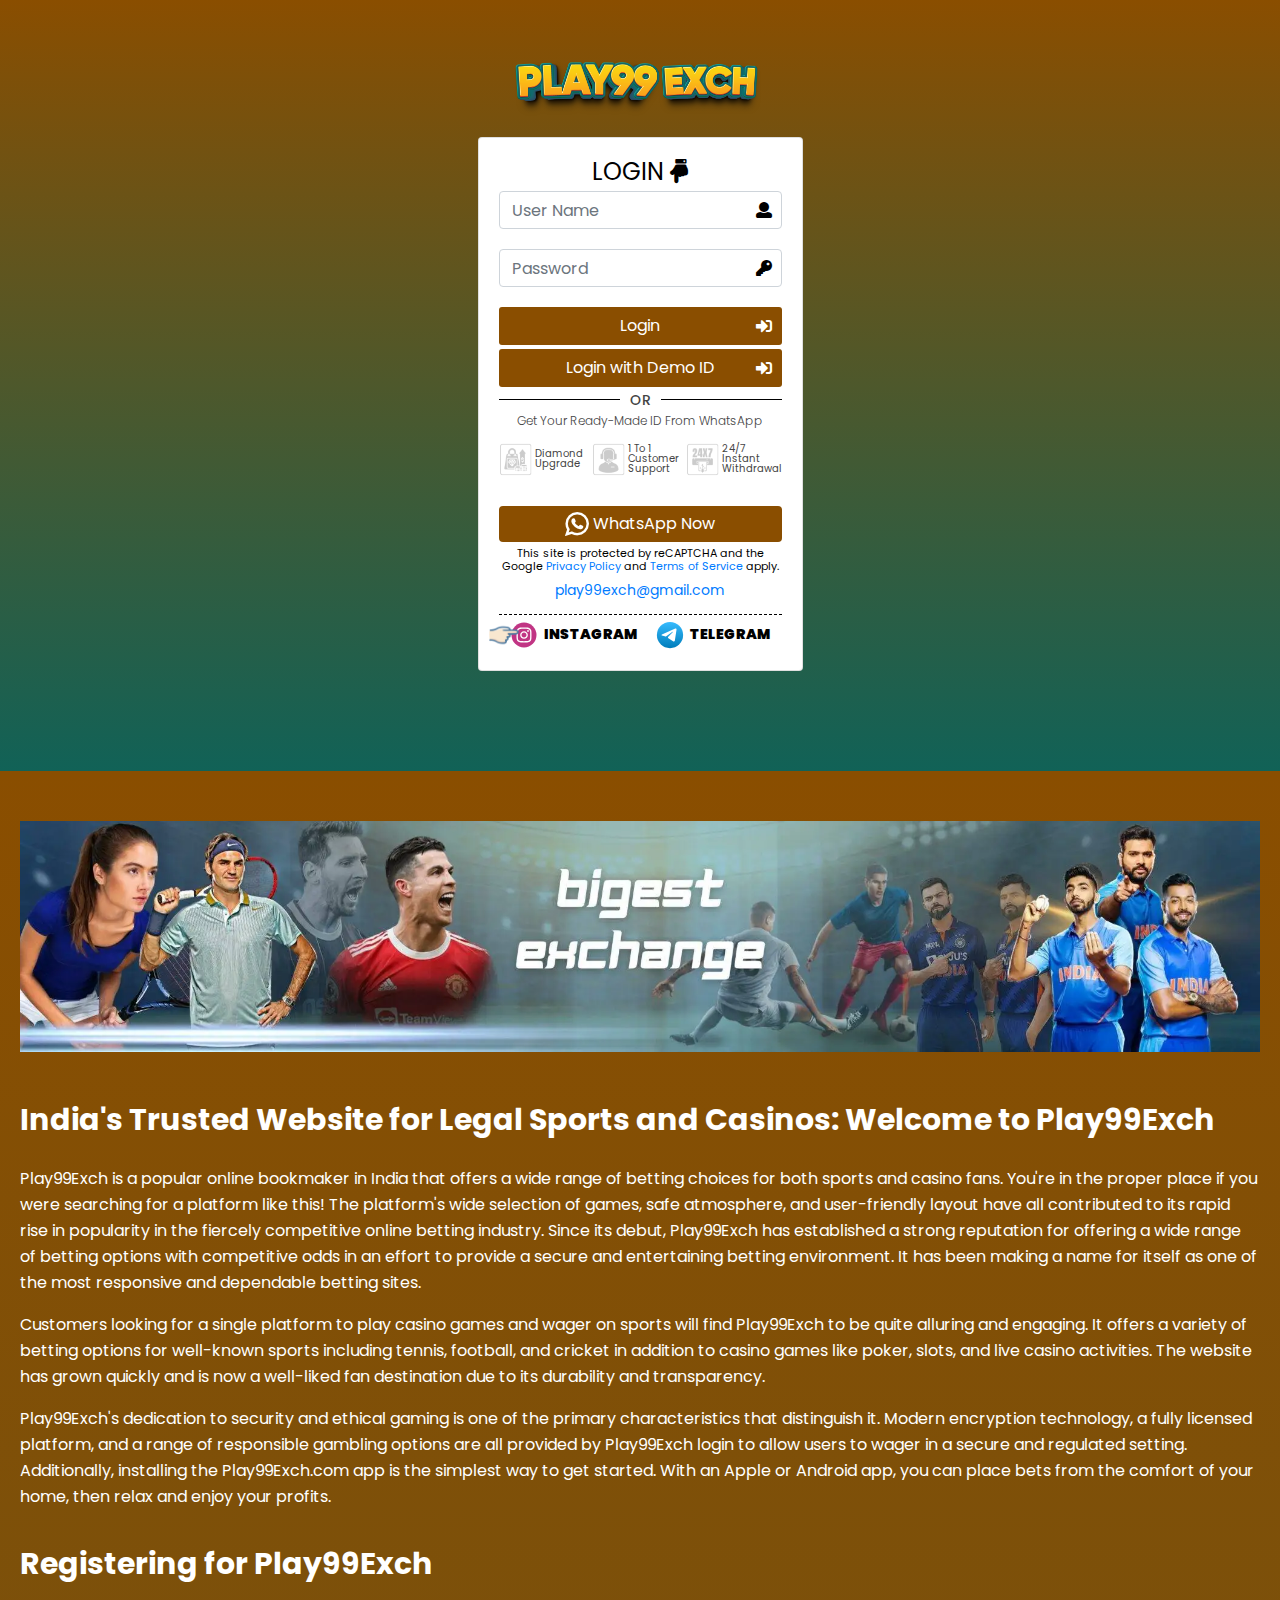
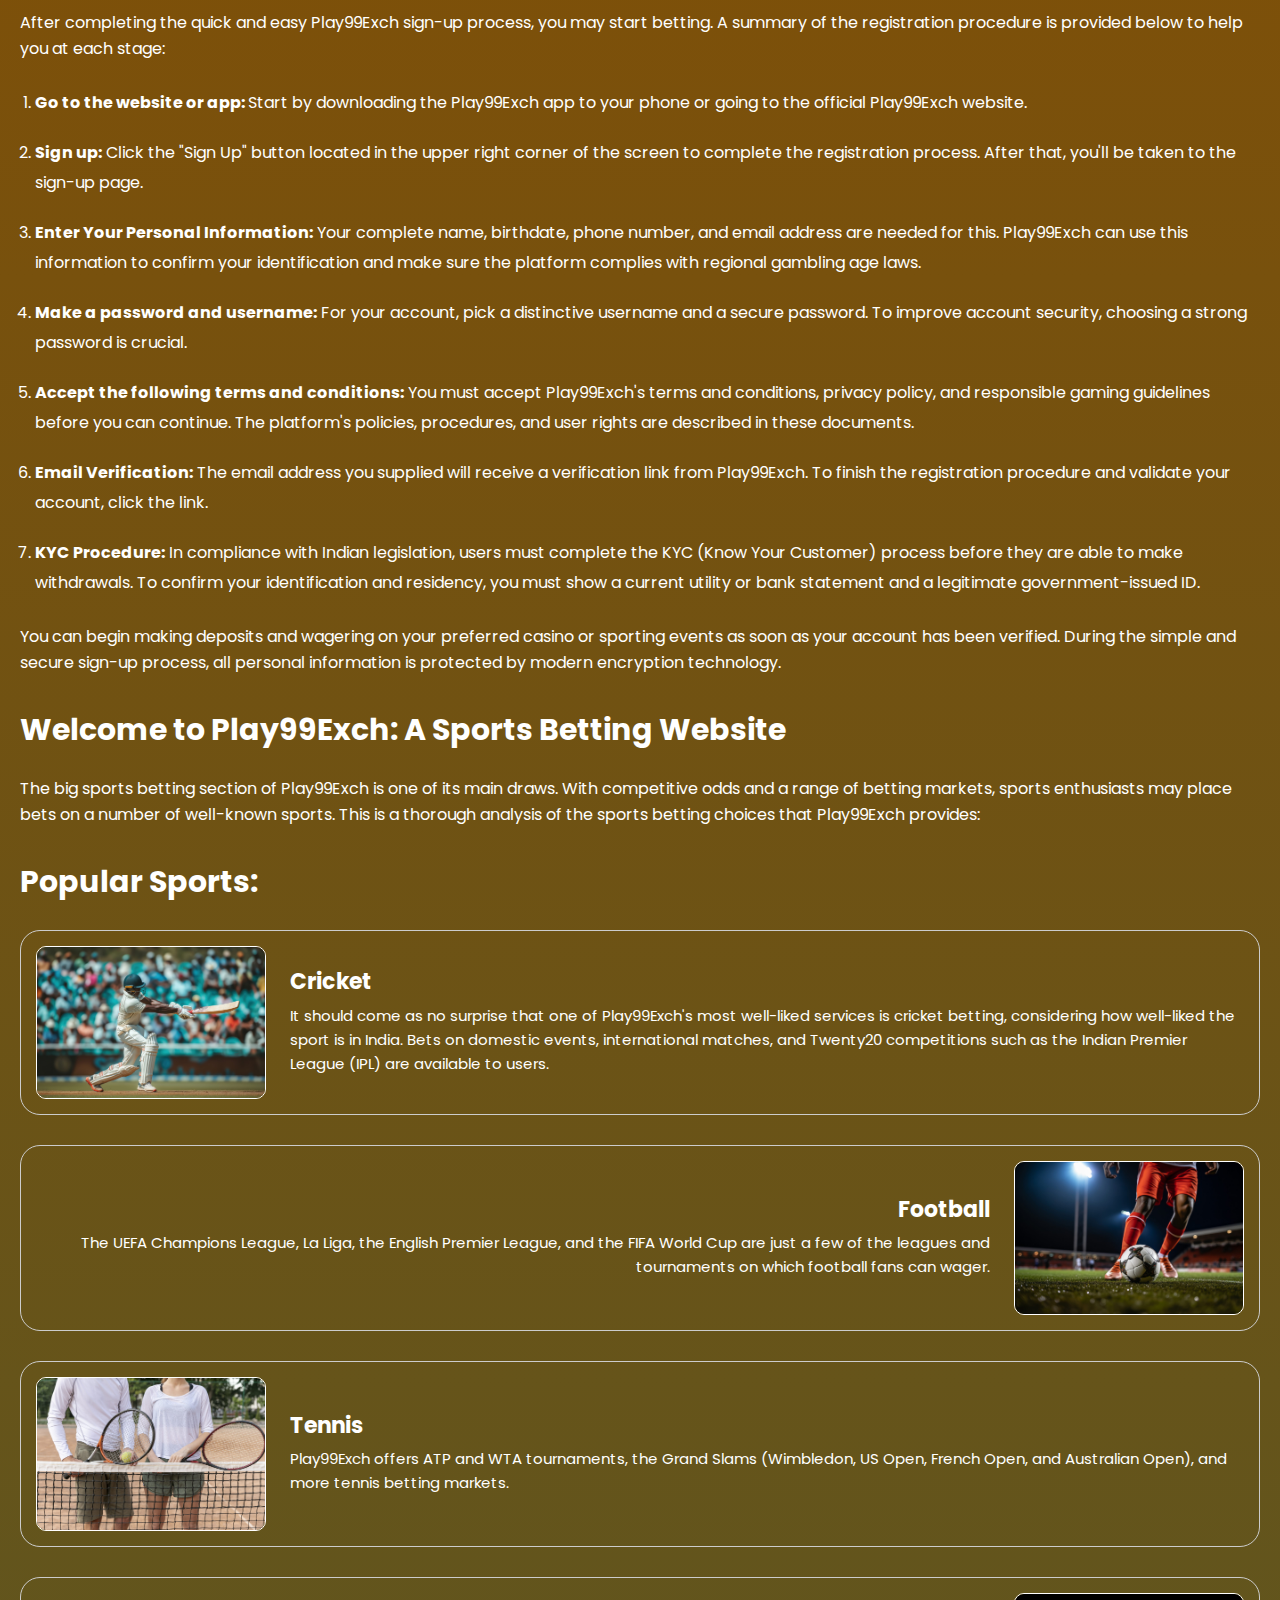
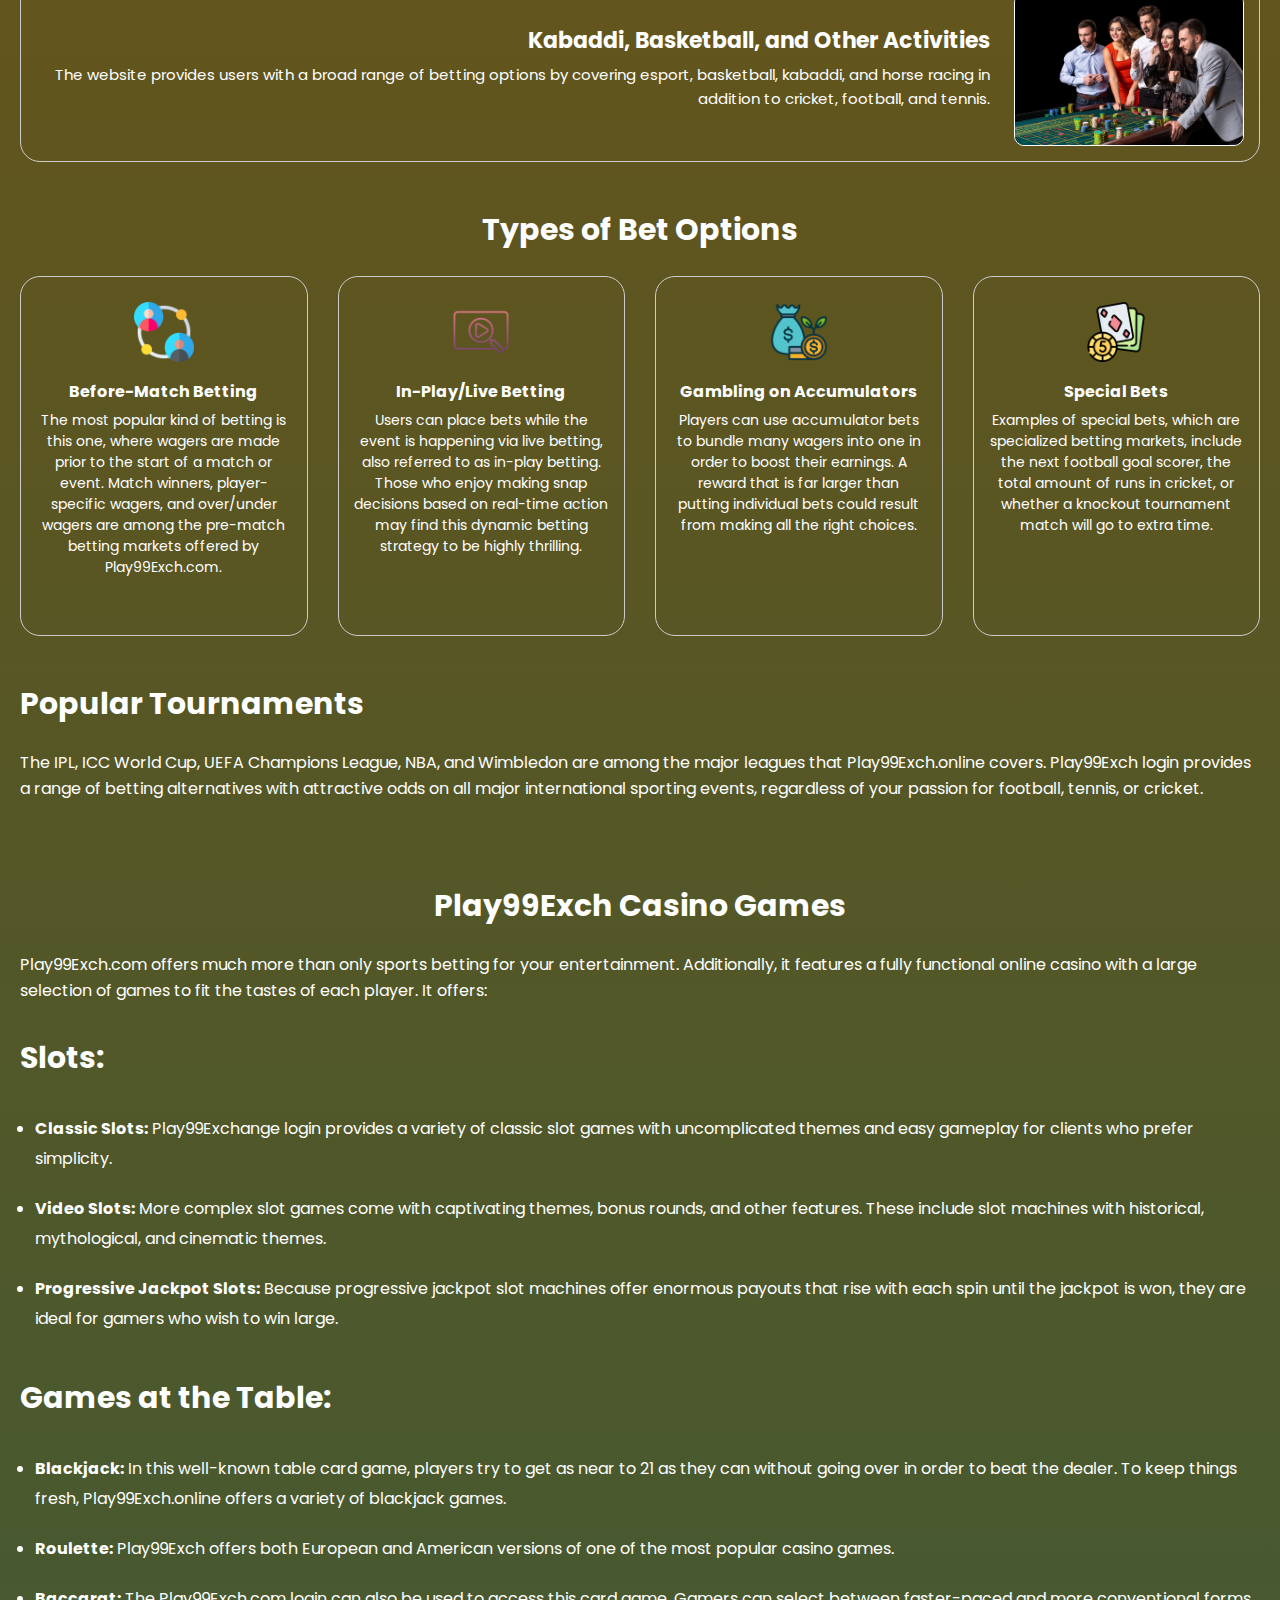
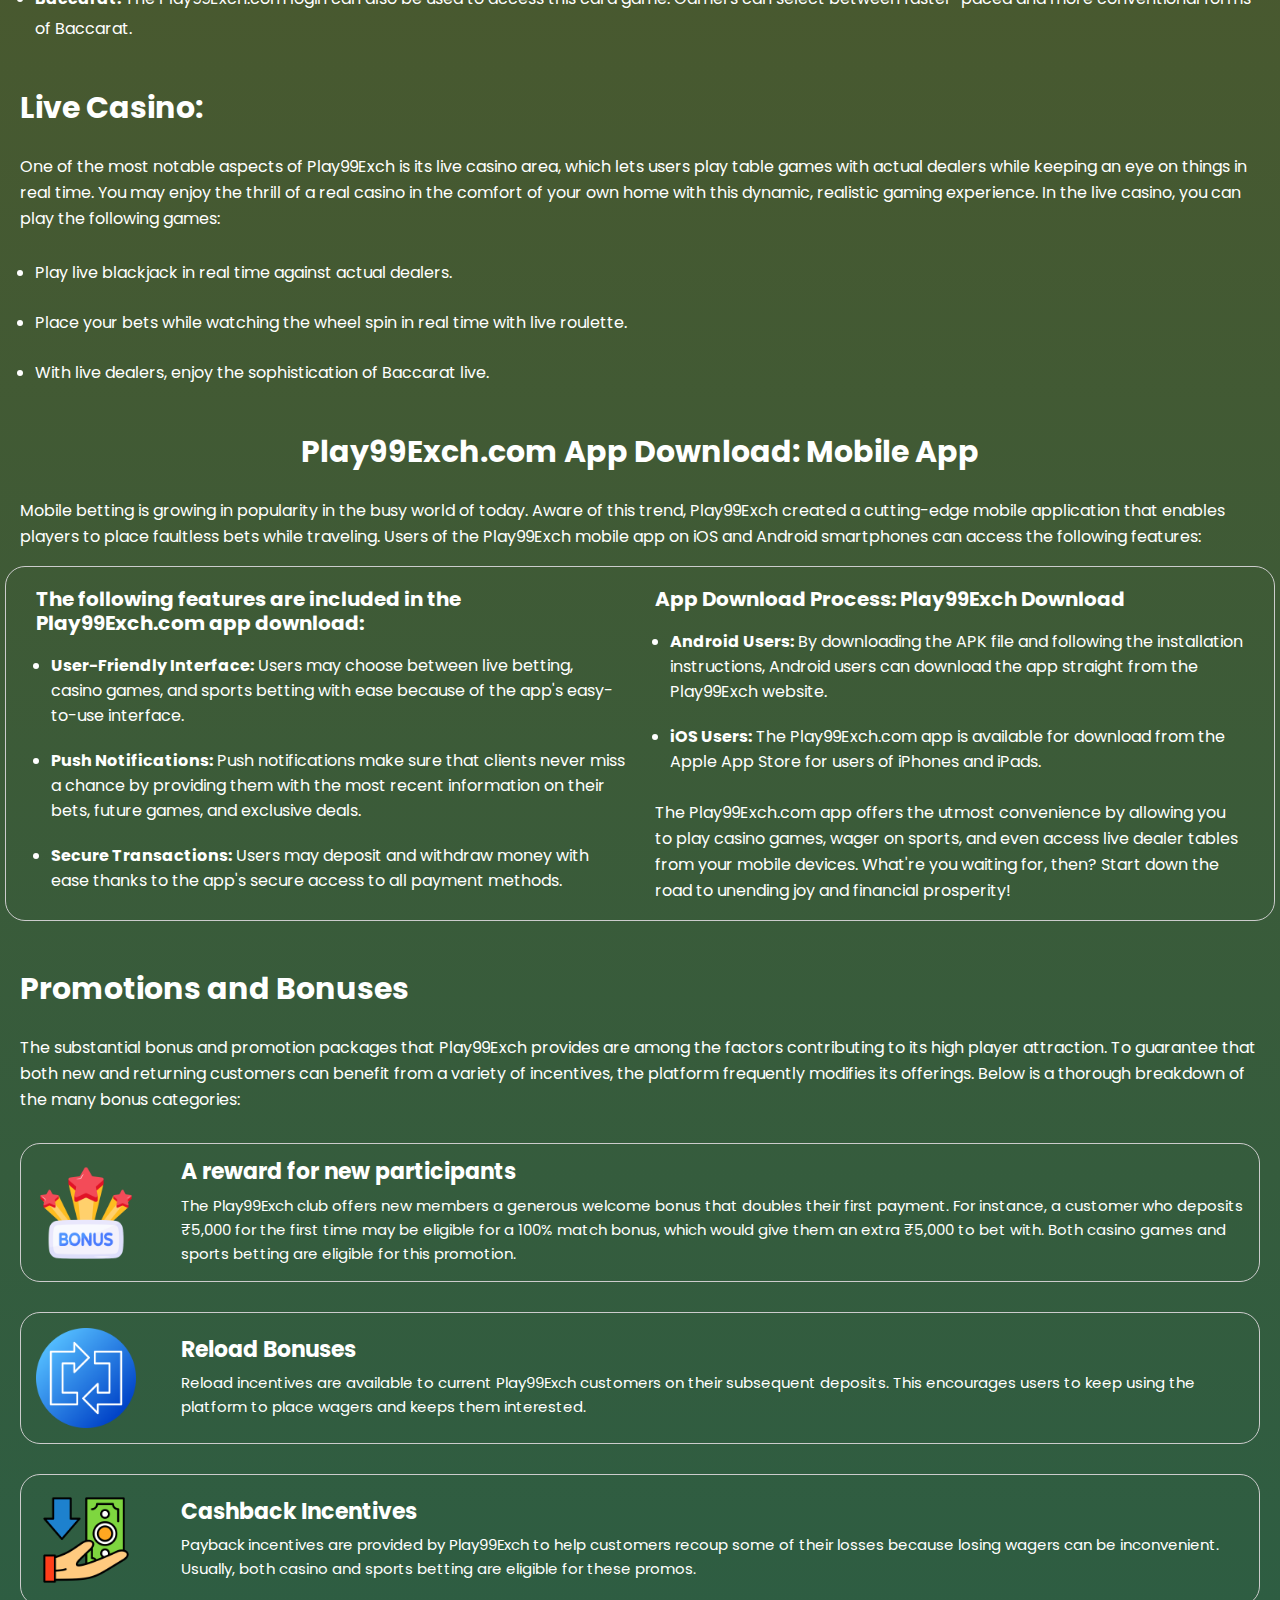
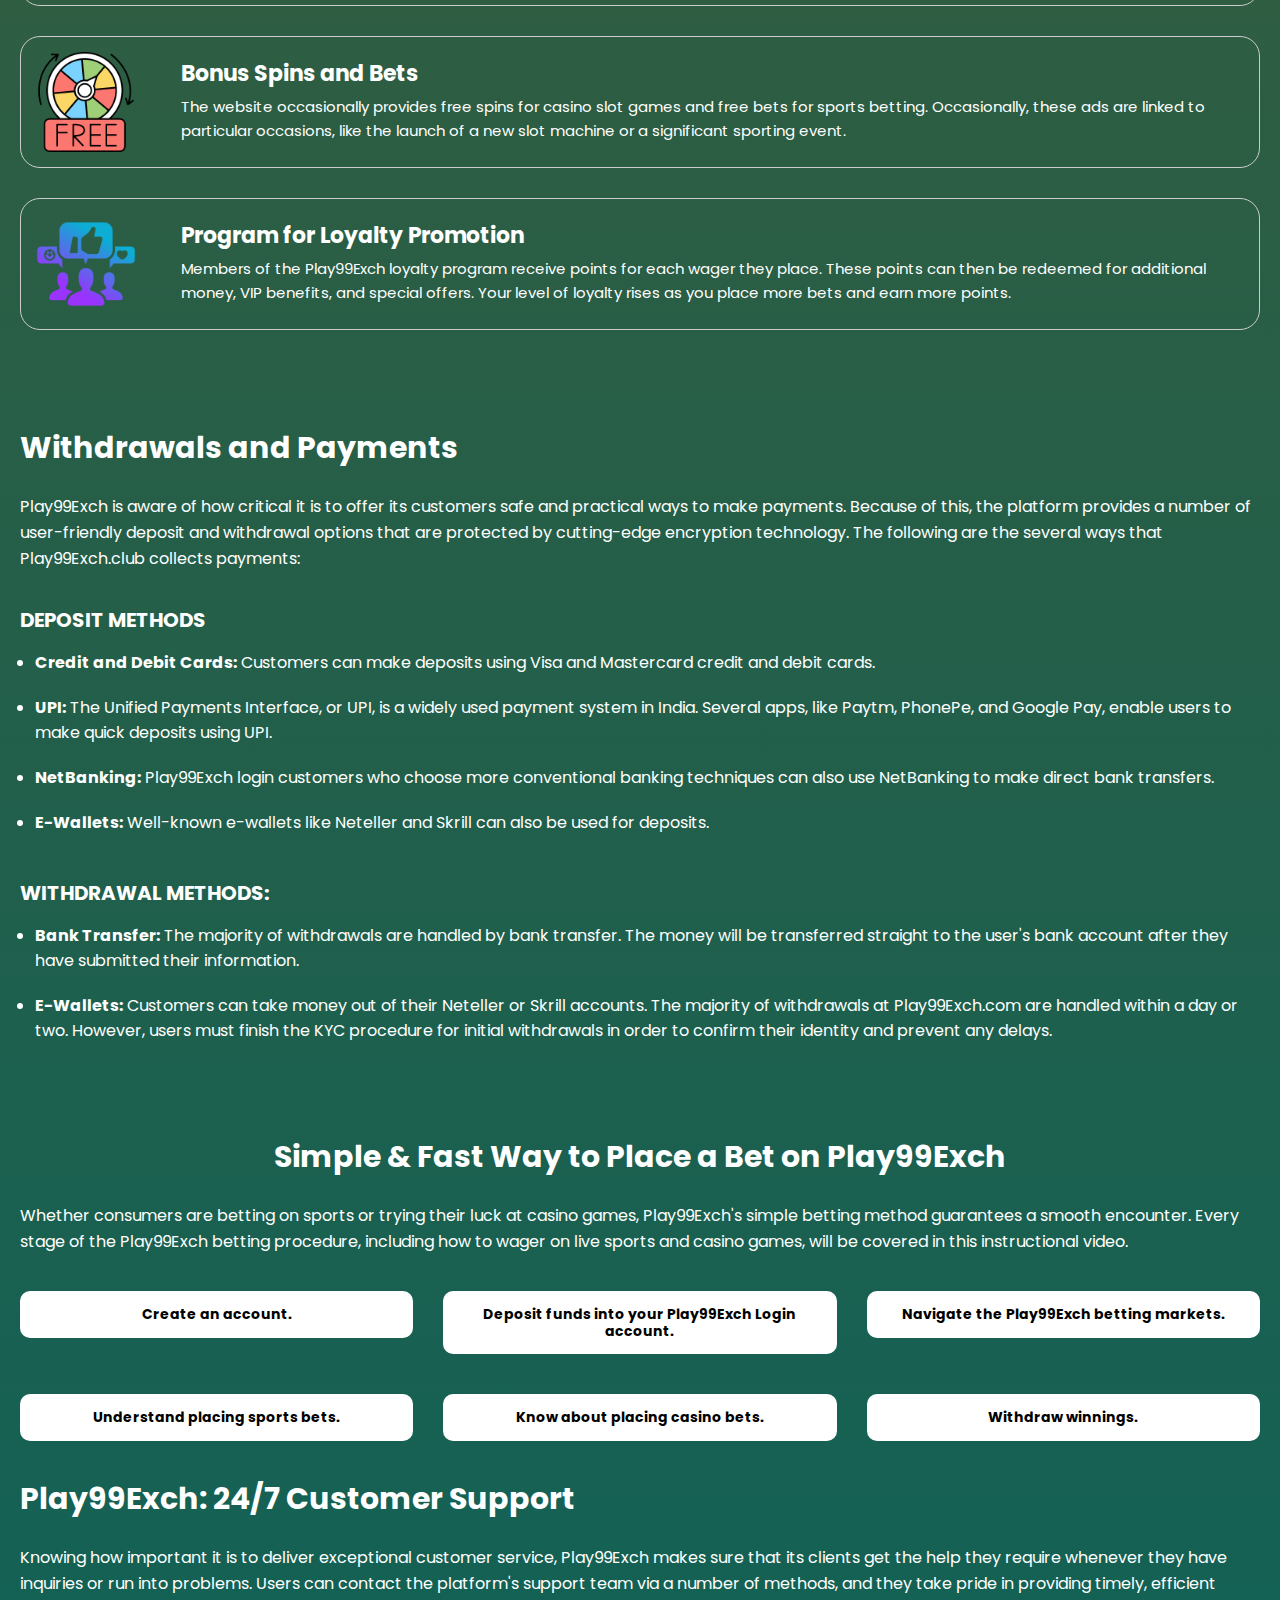
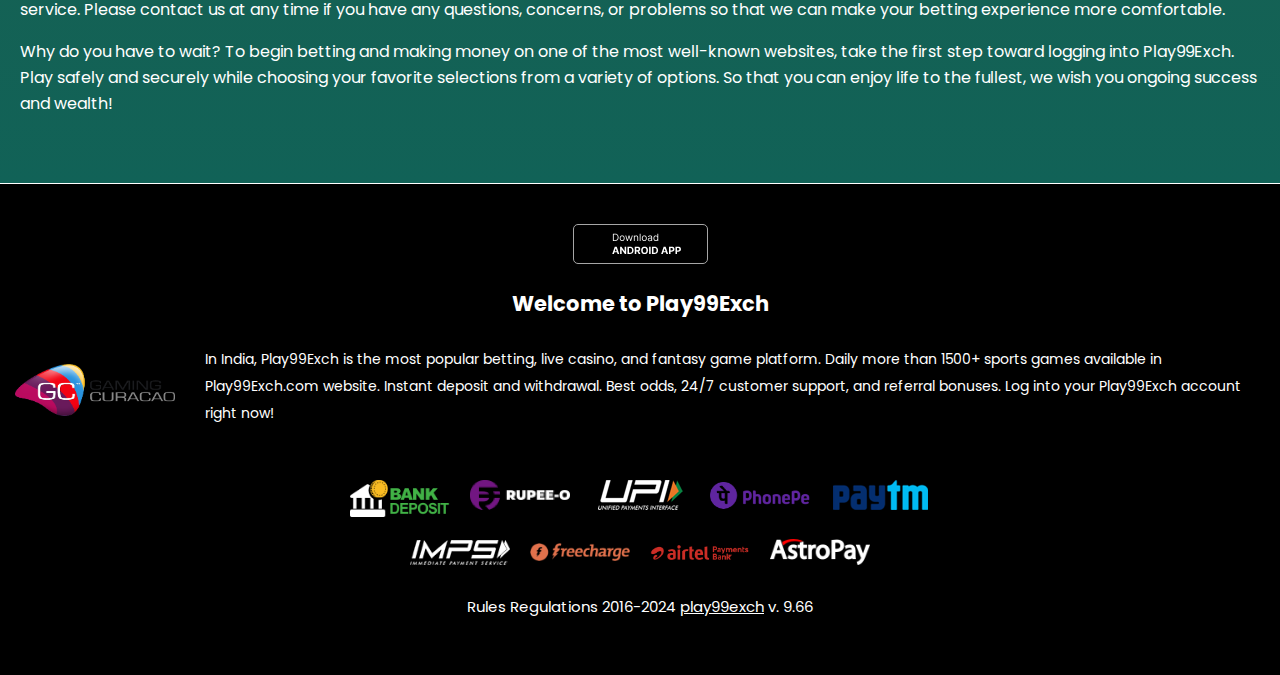
<file: index.html>
<!doctype html>
<html lang="en">

    <head>
        <meta charset="utf-8" />
        <meta name="viewport" content="width=device_display, initial-scale=1.0" />
        <meta http-equiv="X-UA-Compatible" content="IE=Edge"/>
        <link rel="shortcut icon" href="assets/images/favicon.png" />
	<link href="https://fonts.googleapis.com/css2?family=Poppins:ital,wght@0,100;0,200;0,300;0,400;0,500;0,600;0,700;0,800;0,900;1,100;1,200;1,300;1,400;1,500;1,600;1,700;1,800;1,900&display=swap" rel="stylesheet">
	<link rel="stylesheet" href="css/all.css"  />
        <link rel="stylesheet" href="css/style.css" type="text/css" />
        <link rel="stylesheet" href="css/bootstrap.min.css" type="text/css" />
        <link rel="stylesheet" href="css/frontend.min.css?ver=3.24.4" type="text/css" />
	<link rel="stylesheet" href="css/owl.carousel.min.css">
	<meta name="google-site-verification" content="lbirXMAUy-A1Swo1CTQTx9agPvtJWP-bcDgdzD6hCds" />
        <meta name='robots' content='index, follow, max-image-preview:large, max-snippet:-1, max-video-preview:-1' />
	<link rel="alternate" type="application/rss+xml" href="https://play99exch.online/sitemap.xml" />
        <link rel="alternate" type="application/rss+xml" href="https://play99exch.online/images_sitemap.xml" />

   <title>Welcome to Play99Exch</title>
   <meta name="title" content="Welcome to Play99Exch Official Site | Login & Register | Get 100% Bonus" />
   <meta name="description" content="In India, Play99Exch is the most popular betting, live casino, and fantasy game platform. Daily more than 1500+ sports games available in Play99Exch.com website. Instant deposit and withdrawal. Best odds, 24/7 customer support, and referral bonuses. Log into your Play99Exch account right now!" />
   <meta name="keywords" content="welcome to play99exch, play99exch, play99exch login, play99exch.com, play99exch.club, play99exch win, play99exch login link, play99exch reddy anna, play99exch mahadevbook, play99exch register login, play99exch download, play99exch link, play99exch ID login, play99exch download apk, play99exch sign up, play99exch ID, play99exch club, play99exch.com app download, play99exch link, play99exch whatsapp number, play99exch login ID, play99exch register, https://play99exch.com login, play99exch link login, play99exch ID login password, play99exch index, https://play99exch.club/ login, https://play99exch.win/ login" />
   <link rel="canonical" href="https://play99exch.online/" />

<!-- Open Graph meta tags for Play99Exch -->
<meta property="og:url" content="https://play99exch.online/">
<meta property="og:type" content="website">
<meta property="og:title" content="Welcome to Play99Exch">
<meta property="og:description" content="Play99Exch is India's ultimate destination for thrilling sports betting, live casino action, and fantasy gaming! Daily more than 5000+ sports games available in Play99Exch.com website. Automatic deposit and withdrawal facilities, best betting odds, and 100% trusted and genuine. Login to Play99Exch account now.">
<meta property="og:image" content="https://play99exch.online/assets/images/logo.png">
<meta property="og:logo" content="https://play99exch.online/assets/images/logo.png">

<!-- Twitter Card meta tags for Play99Exch -->
<meta name="twitter:card" content="summary_large_image">
<meta name="twitter:domain" content="Play99Exch">
<meta name="twitter:url" content="https://play99exch.online/">
<meta name="twitter:title" content="Welcome to Play99Exch">
<meta name="twitter:description" content="Play99Exch is India's ultimate destination for thrilling sports betting, live casino action, and fantasy gaming! Daily more than 5000+ sports games available in Play99Exch.com website. Automatic deposit and withdrawal facilities, best betting odds, and 100% trusted and genuine. Login to Play99Exch account now.">
<meta name="twitter:image" content="https://play99exch.online/assets/images/logo.png">	   

<script type="application/ld+json">
{
  "@context": "https://schema.org",
  "@type": "LocalBusiness",
  "name": "Play99Exch",
  "url": "https://play99exch.online/",
  "image": "https://play99exch.online/assets/images/logo.png",
  "priceRange": "₹100+",
  "telephone": "+91 7061500348",
  "address": {
    "@type": "PostalAddress",
    "streetAddress": "HAC and S Tower, 36/2, Pulikeshi Nagar, Frazer Town",
    "addressLocality": "Bengaluru",
    "addressRegion": "Karnataka",
    "postalCode": "560005",
    "addressCountry": "IN"
  },
  "geo": {
    "@type": "GeoCoordinates",
    "latitude": 12.9932,
    "longitude": 77.6056
  },
  "openingHoursSpecification": [{
    "@type": "OpeningHoursSpecification",
    "dayOfWeek": [
      "Monday",
      "Tuesday",
      "Wednesday",
      "Thursday",
      "Friday",
      "Saturday",
      "Sunday"
    ],
    "opens": "00:00",
    "closes": "23:59"
  }],
  "sameAs": [
    "https://www.instagram.com/play99exchofficial/"
  ]
}
</script>

<script type="application/ld+json">
	{
	  "@context": "https://schema.org",
	  "@type": "WebSite",
	  "url": "https://play99exch.online/",
	  "name": "Play99Exch",
	  "description": "Play99Exch is India's ultimate destination for thrilling sports betting, live casino action, and fantasy gaming! Daily more than 5000+ sports games available in Play99Exch.com website. Automatic deposit and withdrawal facilities, best betting odds, and 100% trusted and genuine. Login to Play99Exch account now.",
	  "keywords": [
		"welcome to play99exch",
		"play99exch",
		"play99exch login",
		"play99exch.com",
		"play99exch.live",
		"play99exch login link",
		"play99exch reddy anna",
		"play99exch mahadevbook",
		"play99exch register login",
		"play99exch download",
		"play99exch link",
        "play99exch login link",
		"play99exch ID login",
		"play99exch download apk",
		"play99exch sign up",
		"play99exch.com app download",
		"play99exch whatsapp number",
		"play99exch login ID",
		"https://play99exch.com login",
		"play99exch link login",
		"play99exch ID",
		"play99exch win"
	  ],
	  "publisher": {
		"@type": "Organization",
		"name": "Play99Exch",
		"url": "https://play99exch.online/"
	  },
	  "sameAs": [
		"https://www.instagram.com/play99exchofficial/"
	  ],
	  "mainEntityOfPage": {
		"@type": "WebPage",
		"@id": "https://play99exch.online/"
	  },
	  "potentialAction": {
		"@type": "SearchAction",
		"target": "https://play99exch.online/search?q={search_term_string}",
		"query-input": "required name=search_term_string"
	  }
	}
</script>

<script type="application/ld+json">
	{
	  "@context": "https://schema.org",
	  "@type": "SportsOrganization",
	  "name": "Play99Exch",
	  "url": "https://play99exch.online/",
	  "logo": "https://play99exch.online/assets/images/logo.png",
	  "description": "Play99Exch is India's ultimate destination for thrilling sports betting, live casino action, and fantasy gaming! Daily more than 5000+ sports games available in Play99Exch.com website. Automatic deposit and withdrawal facilities, best betting odds, and 100% trusted and genuine. Login to Play99Exch account now.",
	  "keywords": [
		"welcome to play99exch",
		"play99exch",
		"play99exch login",
		"play99exch.com",
		"play99exch.live",
		"play99exch login link",
		"play99exch reddy anna",
		"play99exch mahadevbook",
		"play99exch register login",
		"play99exch download",
		"play99exch link",
        "play99exch login link",
		"play99exch ID login",
		"play99exch download apk",
		"play99exch sign up",
		"play99exch.com app download",
		"play99exch whatsapp number",
		"play99exch login ID",
		"https://play99exch.com login",
		"play99exch link login",
		"play99exch ID",
		"play99exch win"
	  ],
	  "sport": "Cricket",
	  "foundingDate": "2016",
	  "founders": [
		{
		  "@type": "Person",
		  "name": "Rajat Malik"
		}
	  ],
	  "contactPoint": {
		"@type": "ContactPoint",
		"contactType": "Customer Service",
		"email": "support@play99exch.com",
		"areaServed": "IN",
		"availableLanguage": "English"
	  },
	  "sameAs": [
		"https://www.instagram.com/play99exchofficial/"
	  ]
	}
</script>

<script type="application/ld+json">

{
  "@context": "https://schema.org",
  "@type": "Product",
  "name": "Play99Exch",
  "description": "Play99Exch is India's ultimate destination for thrilling sports betting, live casino action, and fantasy gaming! Daily more than 5000+ sports games available in Play99Exch.com website. Automatic deposit and withdrawal facilities, best betting odds, and 100% trusted and genuine. Login to Play99Exch account now.",
  "aggregateRating": {
    "@type": "AggregateRating",
    "ratingValue": "4.9",
    "reviewCount": "177254"
  },
  "review": [
    {
      "@type": "Review",
      "author": {
        "@type": "Person",
        "name": "Rahul Singh"
      },
      "reviewRating": {
        "@type": "Rating",
        "ratingValue": "5",
        "bestRating": "5"
      },
      "datePublished": "2024-09-21",
      "reviewBody": "Play99Exch is a dynamic platform offering a great experience in online sports betting and casino games. The user interface is sleek, and the site loads quickly. It provides a variety of games and betting options, and customer support is responsive. However, it could improve by adding more payment options."
    },
    {
      "@type": "Review",
      "author": {
        "@type": "Person",
        "name": "Manoj Kumar"
      },
      "reviewRating": {
        "@type": "Rating",
        "ratingValue": "4.9",
        "bestRating": "5"
      },
      "datePublished": "2024-09-18",
      "reviewBody": "Play99Exch is an exciting platform that delivers a top-tier experience in online sports betting and casino gaming. Its sleek user interface and quick load times ensure a seamless experience. With a diverse selection of games and betting opportunities, it caters to a wide range of preferences. The responsive customer support further enhances the user experience, though adding more payment options could provide even greater flexibility."
    }
  ]
}

</script>

<script type="application/ld+json">
	{
	  "@context": "https://schema.org",
	  "@type": "FAQPage",
	  "mainEntity": [{
		"@type": "Question",
		"name": "Is Play99Exch Legal in India?",
		"acceptedAnswer": {
		  "@type": "Answer",
		  "text": "Yes, Play99Exch is a legitimate and licensed online gaming platform in India. It follows all the necessary laws and regulations and operates under licenses from trusted authorities, ensuring a safe and fair betting experience for users."
		}
	  },{
		"@type": "Question",
		"name": "What Sports Can I Bet on with Play99Exch?",
		"acceptedAnswer": {
		  "@type": "Answer",
		  "text": "Play99Exch offers a variety of sports for betting, including cricket, football, basketball, tennis, and many more. You can explore multiple betting options and enjoy wagering on popular leagues and tournaments worldwide."
		}
	  },{
		"@type": "Question",
		"name": "How Do I Deposit or Withdraw Money on Play99Exch?",
		"acceptedAnswer": {
		  "@type": "Answer",
		  "text": "Depositing and withdrawing funds is simple with Play99Exch. We provide secure options like credit and debit cards, bank transfers, and e-wallets. Log in, click the deposit or withdrawal option, select your preferred method, and follow the steps to complete the process."
		}
	  },{
		"@type": "Question",
		"name": "Is My Information Safe on Play99Exch?",
		"acceptedAnswer": {
		  "@type": "Answer",
		  "text": "Absolutely; Your privacy and security are our priority. Play99Exch uses top-notch encryption technology to protect your personal and financial data, ensuring that your details remain private and secure."
		}
	  },{
		"@type": "Question",
		"name": "What Bonuses and Promotions Does Play99Exch Offer?",
		"acceptedAnswer": {
		  "@type": "Answer",
		  "text": "Play99Exch provides a range of exciting promotions and bonuses, such as welcome offers for new users, free bets, and cashback deals. Check the Promotions section regularly to make the most of these rewards."
		}
	  },{
		"@type": "Question",
		"name": "How Do I Use the Live Betting Feature on Play99Exch?",
		"acceptedAnswer": {
		  "@type": "Answer",
		  "text": "You can enjoy live betting on Play99Exch during ongoing matches. Head to the live betting section on our platform, select the event you want to bet on, and place your wagers while the game unfolds."
		}
	  },{
		"@type": "Question",
		"name": "How Can I Reach the Play99Exch Support Team?",
		"acceptedAnswer": {
		  "@type": "Answer",
		  "text": "Our customer support team is available to assist you at any time. You can contact us through email, phone, or live chat for quick and reliable support."
		}
	  },{
		"@type": "Question",
		"name": "Does Play99Exch Offer Responsible Gaming Tools?",
		"acceptedAnswer": {
		  "@type": "Answer",
		  "text": "Yes, Play99Exch promotes responsible gaming by offering features like deposit limits and self-exclusion options. We also provide access to resources and organizations that support safe gambling practices."
		}
	  },{
		"@type": "Question",
		"name": "Can I Use Play99Exch on My Mobile Phone?",
		"acceptedAnswer": {
		  "@type": "Answer",
		  "text": "Absolutely, Play99Exch is mobile-friendly, allowing you to enjoy sports betting and casino games on your smartphone or tablet. You can access the platform via our website or download the app for added convenience."
		}
	  }]
	}
</script>
		
		<style>
		:root {
    --theme1-bg: #000;
    --theme1-bg90: #1a3da6E6;
    --theme2-bg: #8000FF;
    --theme2-bg70: #0f2462B3;
    --theme2-bg85: #9430FF;
    --primary-color: #fff;
    --secondary-color: #fff;
}
.handicon{width:30px!important;position:absolute;left:10px}.slide-right{animation:slide-right 2s cubic-bezier(.785,.135,.15,.86) infinite alternate both}@keyframes slide-right{0%{transform:translateX(0)}to{transform:translateX(20px)}}.social_connect{text-align:center;border-top:1px dashed var(--theme1-bg);margin-top:10px;padding-top:5px}.social_connect, .social_connect   a{display:flex;justify-content:center}.social_connect   a{text-decoration:none;align-items:center;margin:0 3%}.social_connect   a:hover{text-decoration:none;border:none;color:var(--theme1-bg)}.social_connect   a   span{font-size:14px;font-weight:900;margin-left:5px;color:#000;text-transform:uppercase}.social_connect   a   svg{height:30px;width:30px}.forgotpass{color:#fff;text-transform:capitalize;margin-top:5%;font-size:15px;background:#ff8c00;padding:8px 18px;border-radius:8px;display:block;width:100%;justify-content:center;display:flex;align-items:center}.forgotpass   small{font-size:15px;border-bottom:1px solid}.forgotpass   i{color:#fff;margin:0 10px}.btn-close{position:absolute;right:15px;color:var(--primary-color);opacity:1;top:10px;font-size:25px}.whatsapp_ids_section{margin-top:5px}.whatsapp_ids_section   span{width:100%;display:flex;align-items:center;color:#000;position:relative;font-size:12px;justify-content:center;margin-bottom:1px}.whatsapp_ids_section   span:after, .whatsapp_ids_section   span:before{content:"";background:var(--theme1-bg);height:1px}.whatsapp_ids_section   span:before{width:150px;position:relative;right:10px}.whatsapp_ids_section   span:after{width:150px;left:10px;position:relative}.whatsapp_ids_section   h4{text-align:center;color:#000;font-size:16px;text-transform:capitalize;font-weight:300;margin-bottom:0}.wis_div{display:flex;align-items:center}.wis_div   img{width:45px!important;height:45px;margin:10px 0;filter:grayscale(1)}.wis_div   b{color:#000;font-weight:300;text-transform:capitalize;font-size:9px;margin-left:3px}a.whatsapp_link{text-align:center;display:flex;background:var(--theme1-bg);border-radius:5px;color:#fff;text-transform:uppercase;text-decoration:none;padding:14px;font-size:18px;position:relative;align-items:center;justify-content:center}a.whatsapp_link   img{margin-right:10px!important;width:30px;margin:0;filter:invert(1)}</style>
    </head>

    <body>
		<div class="global-container login-container">
		<div class="login-wrapper">
		<div class="image">
			<img src="assets/images/logo.png" title="Welcome to Play99Exch" alt="Play99Exch" class="img-fluid">
		</div>
		<div class="card login-form">
		<div class="card-body">
			<h3 class="card-title text-center">LOGIN <i class="fa fa-hand-point-down"></i></h3>
			<div class="card-text">
				<form>
					<div class="form-group">
						<div class="field-01">
						<input type="text" class="form-control form-control-sm" id="loginName" placeholder="User Name">
						<i class="fa fa-user"></i>
						</div>
					</div>
					<div class="form-group">
						<div class="field-01">
						<input type="password" class="form-control form-control-sm" id="password" placeholder="Password">
						<i class="fa fa-key"></i>
						</div>
					</div>
					<button onclick="checkLogin()" type="button" class="btn btn-primary btn-block">Login <i class="fa fa-sign-in-alt"></i></button>
					<button type="submit" class="btn btn-primary btn-block">Login with Demo ID <i class="fa fa-sign-in-alt"></i></button>
					
					<div class="whatapp-opt">
					<div class="or"><span>OR</span></div>
					<h3>Get your ready-made ID from whatsApp</h3>
					<div class="icons-info">
						<div class="box">
							<img _ngcontent-ksd-c44="" src="assets/images/diamond.png" title="Welcome to Play99Exch" alt="diamond upgrade" class="icon"> diamond upgrade
						</div>
						<div class="box">
							<img _ngcontent-ksd-c44="" src="assets/images/call-supprot.png" title="Welcome to Play99Exch" alt="1 to 1 customer support" class="icon"> 1 to 1 customer support
						</div>
						<div class="box">
							<img _ngcontent-ksd-c44="" src="assets/images/withdraw.png" title="Welcome to Play99Exch" alt="24/7 instant withdrawal" class="icon"> 24/7 instant withdrawal
						</div>
					</div>
					<a href="https://wa.me/message/ELS6WKWGFIAZC1" type="submit" class="btn btn-primary btn-block" style="text-decoration: none; background-color:#8a4e00; border: none;"><img src="assets/images/whatsapp.png" title="Welcome to Play99Exch" alt="WhatsApp Now" class="icon"> WhatsApp Now</a>
					</div>
					
					<div class="sign-up text-center">
						This site is protected by reCAPTCHA and the Google <a href="#">Privacy Policy</a> and <a href="#">Terms of Service</a> apply. 						
					</div>
					<p _ngcontent-gwq-c42="" class="mt-1 align-center" style="margin-bottom: 0px;text-align:center"><a _ngcontent-gwq-c42="" class="mail-link" href="mailto:play99exch@gmail.com">play99exch@gmail.com</a></p>
					<div class="link-up social_connect">
						<img _ngcontent-ksd-c44="" src="assets/images/hand.png" title="Welcome to Play99Exch" alt="Play99Exch" class="slide-right handicon">
						
						<a _ngcontent-ksd-c44="" target="_blank" href="https://www.instagram.com/play99exch_official/"><svg _ngcontent-ksd-c44="" width="40px" height="40px" viewBox="0 0 48 48" fill="none" xmlns="http://www.w3.org/2000/svg"><circle _ngcontent-ksd-c44="" cx="24" cy="24" r="20" fill="#C13584"></circle><path _ngcontent-ksd-c44="" d="M24 14.1622C27.2041 14.1622 27.5837 14.1744 28.849 14.2321C30.019 14.2855 30.6544 14.481 31.0773 14.6453C31.6374 14.863 32.0371 15.123 32.457 15.5429C32.877 15.9629 33.137 16.3626 33.3547 16.9227C33.519 17.3456 33.7145 17.981 33.7679 19.1509C33.8256 20.4163 33.8378 20.7958 33.8378 23.9999C33.8378 27.2041 33.8256 27.5836 33.7679 28.849C33.7145 30.019 33.519 30.6543 33.3547 31.0772C33.137 31.6373 32.877 32.0371 32.4571 32.457C32.0371 32.8769 31.6374 33.1369 31.0773 33.3546C30.6544 33.519 30.019 33.7144 28.849 33.7678C27.5839 33.8255 27.2044 33.8378 24 33.8378C20.7956 33.8378 20.4162 33.8255 19.151 33.7678C17.981 33.7144 17.3456 33.519 16.9227 33.3546C16.3626 33.1369 15.9629 32.8769 15.543 32.457C15.1231 32.0371 14.863 31.6373 14.6453 31.0772C14.481 30.6543 14.2855 30.019 14.2321 28.849C14.1744 27.5836 14.1622 27.2041 14.1622 23.9999C14.1622 20.7958 14.1744 20.4163 14.2321 19.1509C14.2855 17.981 14.481 17.3456 14.6453 16.9227C14.863 16.3626 15.123 15.9629 15.543 15.543C15.9629 15.123 16.3626 14.863 16.9227 14.6453C17.3456 14.481 17.981 14.2855 19.151 14.2321C20.4163 14.1744 20.7959 14.1622 24 14.1622ZM24 12C20.741 12 20.3323 12.0138 19.0524 12.0722C17.7752 12.1305 16.9028 12.3333 16.1395 12.63C15.3504 12.9366 14.6812 13.3469 14.0141 14.0141C13.3469 14.6812 12.9366 15.3504 12.63 16.1395C12.3333 16.9028 12.1305 17.7751 12.0722 19.0524C12.0138 20.3323 12 20.741 12 23.9999C12 27.259 12.0138 27.6676 12.0722 28.9475C12.1305 30.2248 12.3333 31.0971 12.63 31.8604C12.9366 32.6495 13.3469 33.3187 14.0141 33.9859C14.6812 34.653 15.3504 35.0633 16.1395 35.3699C16.9028 35.6666 17.7752 35.8694 19.0524 35.9277C20.3323 35.9861 20.741 35.9999 24 35.9999C27.259 35.9999 27.6677 35.9861 28.9476 35.9277C30.2248 35.8694 31.0972 35.6666 31.8605 35.3699C32.6496 35.0633 33.3188 34.653 33.9859 33.9859C34.653 33.3187 35.0634 32.6495 35.37 31.8604C35.6667 31.0971 35.8695 30.2248 35.9278 28.9475C35.9862 27.6676 36 27.259 36 23.9999C36 20.741 35.9862 20.3323 35.9278 19.0524C35.8695 17.7751 35.6667 16.9028 35.37 16.1395C35.0634 15.3504 34.653 14.6812 33.9859 14.0141C33.3188 13.3469 32.6496 12.9366 31.8605 12.63C31.0972 12.3333 30.2248 12.1305 28.9476 12.0722C27.6677 12.0138 27.259 12 24 12Z" fill="white"></path><path _ngcontent-ksd-c44="" d="M24.0059 17.8433C20.6026 17.8433 17.8438 20.6021 17.8438 24.0054C17.8438 27.4087 20.6026 30.1675 24.0059 30.1675C27.4092 30.1675 30.1681 27.4087 30.1681 24.0054C30.1681 20.6021 27.4092 17.8433 24.0059 17.8433ZM24.0059 28.0054C21.7968 28.0054 20.0059 26.2145 20.0059 24.0054C20.0059 21.7963 21.7968 20.0054 24.0059 20.0054C26.2151 20.0054 28.0059 21.7963 28.0059 24.0054C28.0059 26.2145 26.2151 28.0054 24.0059 28.0054Z" fill="white"></path><path _ngcontent-ksd-c44="" d="M31.8507 17.5963C31.8507 18.3915 31.206 19.0363 30.4107 19.0363C29.6154 19.0363 28.9707 18.3915 28.9707 17.5963C28.9707 16.801 29.6154 16.1562 30.4107 16.1562C31.206 16.1562 31.8507 16.801 31.8507 17.5963Z" fill="white"></path></svg><span _ngcontent-ksd-c44="">Instagram</span></a>
						<a _ngcontent-ksd-c44="" target="_blank" href="https://telegram.me/play99exchTg"><svg _ngcontent-ksd-c44="" width="40px" height="40px" viewBox="0 0 32 32" fill="none" xmlns="http://www.w3.org/2000/svg"><circle _ngcontent-ksd-c44="" cx="16" cy="16" r="14" fill="url(#paint0_linear_87_7225)"></circle><path _ngcontent-ksd-c44="" d="M22.9866 10.2088C23.1112 9.40332 22.3454 8.76755 21.6292 9.082L7.36482 15.3448C6.85123 15.5703 6.8888 16.3483 7.42147 16.5179L10.3631 17.4547C10.9246 17.6335 11.5325 17.541 12.0228 17.2023L18.655 12.6203C18.855 12.4821 19.073 12.7665 18.9021 12.9426L14.1281 17.8646C13.665 18.3421 13.7569 19.1512 14.314 19.5005L19.659 22.8523C20.2585 23.2282 21.0297 22.8506 21.1418 22.1261L22.9866 10.2088Z" fill="white"></path><defs _ngcontent-ksd-c44=""><linearGradient _ngcontent-ksd-c44="" id="paint0_linear_87_7225" x1="16" y1="2" x2="16" y2="30" gradientUnits="userSpaceOnUse"><stop _ngcontent-ksd-c44="" stop-color="#37BBFE"></stop><stop _ngcontent-ksd-c44="" offset="1" stop-color="#007DBB"></stop></linearGradient></defs></svg><span _ngcontent-ksd-c44="">Telegram</span></a>
					</div>
				</form>
			</div>
		</div>
	</div>
	</div>

	</div>
	
	<div class="contentSectionContainerMain">
    <div class="container">
		
        <div class="row">
		<div class="banner-image"><img src="assets/images/banner2.webp" title="Welcome to Play99Exch" alt="Play99Exch" style="width:100%;"/><div>
        <div class="section-one">
		<h1 class="heading-title">India's Trusted Website for Legal Sports and Casinos: Welcome to Play99Exch</h1>

		<p>Play99Exch is a popular online bookmaker in India that offers a wide range of betting choices for both sports and casino fans. You're in the proper place if you were searching for a platform like this! The platform's wide selection of games, safe atmosphere, and user-friendly layout have all contributed to its rapid rise in popularity in the fiercely competitive online betting industry. Since its debut, Play99Exch has established a strong reputation for offering a wide range of betting options with competitive odds in an effort to provide a secure and entertaining betting environment. It has been making a name for itself as one of the most responsive and dependable betting sites. </p>

<p>Customers looking for a single platform to play casino games and wager on sports will find Play99Exch to be quite alluring and engaging. It offers a variety of betting options for well-known sports including tennis, football, and cricket in addition to casino games like poker, slots, and live casino activities. The website has grown quickly and is now a well-liked fan destination due to its durability and transparency. </p>
		
		<p>Play99Exch's dedication to security and ethical gaming is one of the primary characteristics that distinguish it. Modern encryption technology, a fully licensed platform, and a range of responsible gambling options are all provided by Play99Exch login to allow users to wager in a secure and regulated setting. Additionally, installing the Play99Exch.com app is the simplest way to get started. With an Apple or Android app, you can place bets from the comfort of your home, then relax and enjoy your profits.</p>		
		
		<h2 class="heading-title">Registering for Play99Exch</h2>
		<p>After completing the quick and easy Play99Exch sign-up process, you may start betting. A summary of the registration procedure is provided below to help you at each stage:</p>
		<ol>			
			<li><strong>Go to the website or app: </strong> Start by downloading the Play99Exch app to your phone or going to the official Play99Exch website. </li>
 
			<li><strong>Sign up:</strong> Click the "Sign Up" button located in the upper right corner of the screen to complete the registration process. After that, you'll be taken to the sign-up page. </li>
			 
			<li><strong>Enter Your Personal Information:</strong> Your complete name, birthdate, phone number, and email address are needed for this. Play99Exch can use this information to confirm your identification and make sure the platform complies with regional gambling age laws. </li>
			 
			<li><strong>Make a password and username:</strong> For your account, pick a distinctive username and a secure password. To improve account security, choosing a strong password is crucial. </li>
			 
			<li><strong>Accept the following terms and conditions:</strong> You must accept Play99Exch's terms and conditions, privacy policy, and responsible gaming guidelines before you can continue. The platform's policies, procedures, and user rights are described in these documents. </li>
			 
			<li><strong>Email Verification:</strong> The email address you supplied will receive a verification link from Play99Exch. To finish the registration procedure and validate your account, click the link. </li>
			 
			<li><strong>KYC Procedure:</strong> In compliance with Indian legislation, users must complete the KYC (Know Your Customer) process before they are able to make withdrawals. To confirm your identification and residency, you must show a current utility or bank statement and a legitimate government-issued ID. </li>
		</ol>
		
		<p>You can begin making deposits and wagering on your preferred casino or sporting events as soon as your account has been verified. During the simple and secure sign-up process, all personal information is protected by modern encryption technology. </p>
		</div>
		
		<div class="section-two">
		<h2 class="heading-title">Welcome to Play99Exch: A Sports Betting Website</h2>
		<p>The big sports betting section of Play99Exch is one of its main draws. With competitive odds and a range of betting markets, sports enthusiasts may place bets on a number of well-known sports. This is a thorough analysis of the sports betting choices that Play99Exch provides:</p>
		<h2 class="heading-title nbs">Popular Sports:</h2>
		<div class="image-box-wrapper">
		<div class="imageRow left">
			<div class="image-box-img">
			<img src="assets/images/portrait-person-playing-cricket-sport.jpg" title="Welcome to Play99Exch" alt="Cricket" class="img-responsive">
			</div>
			<div class="image-box-content">
			<h3 class="heading-title">Cricket</h3>
			<p>It should come as no surprise that one of Play99Exch's most well-liked services is cricket betting, considering how well-liked the sport is in India. Bets on domestic events, international matches, and Twenty20 competitions such as the Indian Premier League (IPL) are available to users. </p>
			</div>
		</div>
		
		<div class="imageRow right">			
			<div class="image-box-content">
			<h3 class="heading-title">Football</h3>
			<p>The UEFA Champions League, La Liga, the English Premier League, and the FIFA World Cup are just a few of the leagues and tournaments on which football fans can wager. </p>
			</div>
			<div class="image-box-img">
			<img src="assets/images/soccer-player-field-with-ball.jpg" title="Welcome to Play99Exch" alt="Football" class="img-responsive">
			</div>
		</div>
		
		<div class="imageRow left">
			<div class="image-box-img">
			<img src="assets/images/front-view-couple-tennis-court-2048x1365.jpg" title="Welcome to Play99Exch" alt="Tennis" class="img-responsive">
			</div>
			<div class="image-box-content">
			<h3 class="heading-title">Tennis</h3>
			<p>Play99Exch offers ATP and WTA tournaments, the Grand Slams (Wimbledon, US Open, French Open, and Australian Open), and more tennis betting markets. </p>
			</div>
		</div>
		
		<div class="imageRow right">			
			<div class="image-box-content">
			<h3 class="heading-title">Kabaddi, Basketball, and Other Activities</h3>
			<p>The website provides users with a broad range of betting options by covering esport, basketball, kabaddi, and horse racing in addition to cricket, football, and tennis.</p>
			</div>
			<div class="image-box-img">
			<img src="assets/images/group-young-people-roulette-table-casino-black-background-3-2048x1365.jpg" title="Welcome to Play99Exch" alt="Kabaddi, Basketball, and Other Activities" class="img-responsive">
			</div>
		</div>
		</div>
		</div>

		<div class="section-three">
			<h2 class="heading-title text-center">Types of Bet Options</h2>
			<div class="four-col-wrap">
			<div class="row">
				<div class="col-sm-3">
				<div class="box">
				<div class="image"><img src="assets/images/link.png" title="Welcome to Play99Exch" alt="Before-Match Betting" class="img-responsive"></div>
				<h4 class="box-title">Before-Match Betting</h4>
				<p> The most popular kind of betting is this one, where wagers are made prior to the start of a match or event. Match winners, player-specific wagers, and over/under wagers are among the pre-match betting markets offered by Play99Exch.com.</p>
				</div>
				</div>
				<div class="col-sm-3">
				<div class="box">
				<div class="image"><img src="assets/images/searching.png" title="Welcome to Play99Exch" alt="In-Play/Live Betting" class="img-responsive"></div>
				<h4 class="box-title">In-Play/Live Betting</h4>
				<p> Users can place bets while the event is happening via live betting, also referred to as in-play betting. Those who enjoy making snap decisions based on real-time action may find this dynamic betting strategy to be highly thrilling. </p>
				</div>
				</div>
				<div class="col-sm-3">
				<div class="box">
				<div class="image"><img src="assets/images/wealth-accumulation.png" title="Welcome to Play99Exch" alt="Bets on Accumulators" class="img-responsive"></div>
				<h4 class="box-title">Gambling on Accumulators</h4>
				<p> Players can use accumulator bets to bundle many wagers into one in order to boost their earnings. A reward that is far larger than putting individual bets could result from making all the right choices. </p>
				</div>
				</div>
				<div class="col-sm-3">
				<div class="box">
				<div class="image"><img src="assets/images/gambling.png" title="Welcome to Play99Exch" alt="Special Bets" class="img-responsive"></div>
				<h4 class="box-title">Special Bets</h4>
				<p>Examples of special bets, which are specialized betting markets, include the next football goal scorer, the total amount of runs in cricket, or whether a knockout tournament match will go to extra time. </p>
				</div>
				</div>
			</div>					
			</div>
			<h4 class="heading-title">Popular Tournaments</h4>
			<p>The IPL, ICC World Cup, UEFA Champions League, NBA, and Wimbledon are among the major leagues that Play99Exch.online covers. Play99Exch login provides a range of betting alternatives with attractive odds on all major international sporting events, regardless of your passion for football, tennis, or cricket. </p>
		</div>
		
		<div class="section-four">
			<h2 class="heading-title text-center">Play99Exch Casino Games</h2>
			<p>Play99Exch.com offers much more than only sports betting for your entertainment. Additionally, it features a fully functional online casino with a large selection of games to fit the tastes of each player. It offers: </p>
			
			<h3 class="heading-title">Slots:</h3>
			<ul>
				<li>
					<strong>Classic Slots:</strong> Play99Exchange login provides a variety of classic slot games with uncomplicated themes and easy gameplay for clients who prefer simplicity. 
				</li>
				<li>
					<strong>Video Slots:</strong> More complex slot games come with captivating themes, bonus rounds, and other features. These include slot machines with historical, mythological, and cinematic themes. 
				</li>
				<li>
					<strong>Progressive Jackpot Slots:</strong> Because progressive jackpot slot machines offer enormous payouts that rise with each spin until the jackpot is won, they are ideal for gamers who wish to win large. 
				</li>
			</ul>
			<h3 class="heading-title">Games at the Table:</h3>
			<ul>
				<li>
					<strong>Blackjack:</strong> In this well-known table card game, players try to get as near to 21 as they can without going over in order to beat the dealer. To keep things fresh, Play99Exch.online offers a variety of blackjack games. 
				</li>
				<li>
					<strong>Roulette:</strong> Play99Exch offers both European and American versions of one of the most popular casino games. 
				</li>
				<li>
					<strong>Baccarat:</strong> The Play99Exch.com login can also be used to access this card game. Gamers can select between faster-paced and more conventional forms of Baccarat.
				</li>
			</ul>

			<h3 class="heading-title">Live Casino:</h3>
			<p>One of the most notable aspects of Play99Exch is its live casino area, which lets users play table games with actual dealers while keeping an eye on things in real time. You may enjoy the thrill of a real casino in the comfort of your own home with this dynamic, realistic gaming experience. In the live casino, you can play the following games: </p>
			<ul>
				<li>
					Play live blackjack in real time against actual dealers.
				</li>
				<li>
					Place your bets while watching the wheel spin in real time with live roulette.
				</li>
				<li>
					With live dealers, enjoy the sophistication of Baccarat live.
				</li>
			</ul>
		</div>
		
		<div class="section-five">
		<h2 class="heading-title text-center">Play99Exch.com App Download: Mobile App</h2>
		<p>Mobile betting is growing in popularity in the busy world of today. Aware of this trend, Play99Exch created a cutting-edge mobile application that enables players to place faultless bets while traveling. Users of the Play99Exch mobile app on iOS and Android smartphones can access the following features: </p>
		<div class="row">
			<div class="col-sm-6">
			<div class="box">
			<h4 class="heading-title">The following features are included in the Play99Exch.com app download:</h4>
			<ul>
				<li>
					<strong>User-Friendly Interface:</strong> Users may choose between live betting, casino games, and sports betting with ease because of the app's easy-to-use interface. 
				</li>
				<li>
					<strong>Push Notifications:</strong> Push notifications make sure that clients never miss a chance by providing them with the most recent information on their bets, future games, and exclusive deals. 
				</li>
				<li>
					<strong>Secure Transactions:</strong> Users may deposit and withdraw money with ease thanks to the app's secure access to all payment methods. 
				</li>
			</ul>
			</div>
			</div>
			
			<div class="col-sm-6">
			<div class="box">
			<h4 class="heading-title">App Download Process: Play99Exch Download</h4>
			<ul>
				<li>
					<strong>Android Users:</strong> By downloading the APK file and following the installation instructions, Android users can download the app straight from the Play99Exch website. 
				</li>
				<li>
					<strong>iOS Users:</strong> The Play99Exch.com app is available for download from the Apple App Store for users of iPhones and iPads. 
				</li>
			</ul>
			
			<p>The Play99Exch.com app offers the utmost convenience by allowing you to play casino games, wager on sports, and even access live dealer tables from your mobile devices. What're you waiting for, then? Start down the road to unending joy and financial prosperity! </p>
			</div>
			</div>
		</div>
		</div>
		
		<div class="section-six">
		<h2 class="heading-title">Promotions and Bonuses </h2>
		<p>The substantial bonus and promotion packages that Play99Exch provides are among the factors contributing to its high player attraction. To guarantee that both new and returning customers can benefit from a variety of incentives, the platform frequently modifies its offerings. Below is a thorough breakdown of the many bonus categories:</p>
		
		<div class="image-box-wrapper">
		<div class="imageRow">
			<div class="image-box-img">
			<img src="assets/images/bonus-8.png" title="Welcome to Play99Exch" alt="Welcome Bonus" class="img-responsive">
			</div>
			<div class="image-box-content">
			<h3 class="heading-title">A reward for new participants</h3>
			<p>The Play99Exch club offers new members a generous welcome bonus that doubles their first payment. For instance, a customer who deposits ₹5,000 for the first time may be eligible for a 100% match bonus, which would give them an extra ₹5,000 to bet with. Both casino games and sports betting are eligible for this promotion.</p>
			</div>
		</div>
		
		<div class="imageRow">
			<div class="image-box-img">
			<img src="assets/images/loop-arrow.png" title="Welcome to Play99Exch" alt="Reload Bonuses" class="img-responsive">
			</div>
			<div class="image-box-content">
			<h3 class="heading-title">Reload Bonuses</h3>
			<p>Reload incentives are available to current Play99Exch customers on their subsequent deposits. This encourages users to keep using the platform to place wagers and keeps them interested. </p>
			</div>
		</div>
		
		<div class="imageRow">
			<div class="image-box-img">
			<img src="assets/images/cashback-1.png" title="Welcome to Play99Exch" alt="Cashback Offers" class="img-responsive">
			</div>
			<div class="image-box-content">
			<h3 class="heading-title">Cashback Incentives</h3>
			<p>Payback incentives are provided by Play99Exch to help customers recoup some of their losses because losing wagers can be inconvenient. Usually, both casino and sports betting are eligible for these promos.</p>
			</div>
		</div>
		
		<div class="imageRow">
			<div class="image-box-img">
			<img src="assets/images/casino-5.png" title="Welcome to Play99Exch" alt="Free Bets and Spins" class="img-responsive">
			</div>
			<div class="image-box-content">
			<h3 class="heading-title">Bonus Spins and Bets</h3>
			<p>The website occasionally provides free spins for casino slot games and free bets for sports betting. Occasionally, these ads are linked to particular occasions, like the launch of a new slot machine or a significant sporting event. </p>
			</div>
		</div>
		
		<div class="imageRow">
			<div class="image-box-img">
			<img src="assets/images/customer-experience.png" title="Welcome to Play99Exch" alt="Program for Loyalty" class="img-responsive">
			</div>
			<div class="image-box-content">
			<h3 class="heading-title">Program for Loyalty Promotion</h3>
			<p>Members of the Play99Exch loyalty program receive points for each wager they place. These points can then be redeemed for additional money, VIP benefits, and special offers. Your level of loyalty rises as you place more bets and earn more points.</p>
			</div>
		</div>
		</div>
		</div>
		
		<div class="section-seven">
		<h2 class="heading-title">Withdrawals and Payments</h2>
		<p>Play99Exch is aware of how critical it is to offer its customers safe and practical ways to make payments. Because of this, the platform provides a number of user-friendly deposit and withdrawal options that are protected by cutting-edge encryption technology. The following are the several ways that Play99Exch.club collects payments:</p>
		
		<h4 class="heading-title">DEPOSIT METHODS </h4>
		<ul>
			<li>
				<strong>Credit and Debit Cards:</strong> Customers can make deposits using Visa and Mastercard credit and debit cards. 
			</li>
			<li>
				<strong>UPI:</strong> The Unified Payments Interface, or UPI, is a widely used payment system in India. Several apps, like Paytm, PhonePe, and Google Pay, enable users to make quick deposits using UPI.  
			</li>
			<li>
				<strong>NetBanking:</strong> Play99Exch login customers who choose more conventional banking techniques can also use NetBanking to make direct bank transfers.
			</li>
			<li>
				<strong>E-Wallets:</strong> Well-known e-wallets like Neteller and Skrill can also be used for deposits. 
			</li>
		</ul>
		
		<h4 class="heading-title"><span>WITHDRAWAL METHODS:</span></h4>
		<ul>
			<li>
				<strong>Bank Transfer:</strong> The majority of withdrawals are handled by bank transfer. The money will be transferred straight to the user's bank account after they have submitted their information. 
			</li>
			<li>
				<strong>E-Wallets:</strong> Customers can take money out of their Neteller or Skrill accounts. The majority of withdrawals at Play99Exch.com are handled within a day or two. However, users must finish the KYC procedure for initial withdrawals in order to confirm their identity and prevent any delays. 
			</li>
		</ul>		
		</div>
		
		<div class="section-egh">
		<h2 class="heading-title text-center">Simple & Fast Way to Place a Bet on Play99Exch</h2>
		<p>Whether consumers are betting on sports or trying their luck at casino games, Play99Exch's simple betting method guarantees a smooth encounter. Every stage of the Play99Exch betting procedure, including how to wager on live sports and casino games, will be covered in this instructional video.</p>           
		
		<div class="row box-wraps">
			<div class="col-sm-4">
			<h4 class="heading-title">Create an account.</h4>
			</div>
			<div class="col-sm-4">
			<h4 class="heading-title">Deposit funds into your Play99Exch Login account.</h4>
			</div>
			<div class="col-sm-4">
			<h4 class="heading-title">Navigate the Play99Exch betting markets.</h4>
			</div>
			<div class="col-sm-4">
			<h4 class="heading-title">Understand placing sports bets.</h4>
			</div>
			<div class="col-sm-4">
			<h4 class="heading-title">Know about placing casino bets.</h4>
			</div>
			<div class="col-sm-4">
			<h4 class="heading-title">Withdraw winnings.</h4>
			</div>
		</div>
		
		<h2 class="heading-title">Play99Exch: 24/7 Customer Support</h2>
		<p>Knowing how important it is to deliver exceptional customer service, Play99Exch makes sure that its clients get the help they require whenever they have inquiries or run into problems. Users can contact the platform's support team via a number of methods, and they take pride in providing timely, efficient service. Please contact us at any time if you have any questions, concerns, or problems so that we can make your betting experience more comfortable.</p>
		<p>Why do you have to wait? To begin betting and making money on one of the most well-known websites, take the first step toward logging into Play99Exch. Play safely and securely while choosing your favorite selections from a variety of options. So that you can enjoy life to the fullest, we wish you ongoing success and wealth!</p>
		</div>
		
		</div>
	</div>
</div>
</div>
</div>
	


<div class="section-0last footer-section">
					<div class="container text-center">					
					<div class="row">										
					<div class="col-12">
					<div class="logo">
						<div class="image">
						<img src="assets/images/download-android-app-icon.svg" class="img-fluid" title="Welcome to Play99Exch" alt="Play99Exch">
						</div>
					</div>
					<br>
					<h2 class="title">Welcome to Play99Exch</h2>
					
					<div class="porvider-sec">
                            <div class="provider-logo"> <img src="assets/images/gc-logo.png" title="Welcome to Play99Exch" alt="Play99Exch"> </div>
                            <div class="footer-con">
                                <p>In India, Play99Exch is the most popular betting, live casino, and fantasy game platform. Daily more than 1500+ sports games available in Play99Exch.com website. Instant deposit and withdrawal. Best odds, 24/7 customer support, and referral bonuses. Log into your Play99Exch account right now!
</p>
                            </div>
                        </div>
					<br>
					
					<div class="pay-method">
						<div class="image">
						<img src="assets/images/payment-1.png" class="img-fluid" title="Welcome to Play99Exch" alt="Play99Exch">
						</div>
						<div class="image">
						<img src="assets/images/payment-2.png" class="img-fluid" title="Welcome to Play99Exch" alt="Play99Exch">
						</div>
						<div class="image">
						<img src="assets/images/payment-3.png" class="img-fluid" title="Welcome to Play99Exch" alt="Play99Exch">
						</div>
						<div class="image">
						<img src="assets/images/payment-4.png" class="img-fluid" title="Welcome to Play99Exch" alt="Play99Exch">
						</div>
						<div class="image">
						<img src="assets/images/payment-5.png" class="img-fluid" title="Welcome to Play99Exch" alt="Play99Exch">
						</div>
						<div class="image">
						<img src="assets/images/payment-6.png" class="img-fluid" title="Welcome to Play99Exch" alt="Play99Exch">
						</div>
						<div class="image">
						<img src="assets/images/payment-7.png" class="img-fluid" title="Welcome to Play99Exch" alt="Play99Exch">
						</div>
						<div class="image">
						<img src="assets/images/payment-9.png" class="img-fluid" title="Welcome to Play99Exch" alt="Play99Exch">
						</div>
						<div class="image">
						<img src="assets/images/payment-11.png" class="img-fluid" title="Welcome to Play99Exch" alt="Play99Exch">
						</div>						
					</div> 					

					<div class="copyright">
					 <p>Rules Regulations 2016-2024 <a href="https://play99exch.online/" style="text-decoration: underline;">play99exch</a> v. 9.66</p>
					</div>
					
					</div>
					</div>
			</div>
			</div>	

		
<script src="https://cdnjs.cloudflare.com/ajax/libs/jquery/3.3.1/jquery.min.js"></script>
	

<script>
const items = document.querySelectorAll('.accordion button');

function toggleAccordion() {
  const itemToggle = this.getAttribute('aria-expanded');

  for (i = 0; i < items.length; i++) {
    items[i].setAttribute('aria-expanded', 'false');
  }

  if (itemToggle == 'false') {
    this.setAttribute('aria-expanded', 'true');
  }
}

items.forEach((item) => item.addEventListener('click', toggleAccordion));

</script>

<script>
  function checkLogin() {
    // Get the values from the form inputs
    var loginName = document.getElementById("loginName").value;
    var password = document.getElementById("password").value;

    // Validate the inputs
    if (!loginName || !password) {
      alert("Please fill in both the username and password.");
      return;
    }

    // Store login credentials in sessionStorage
    sessionStorage.setItem("loginName", loginName);
    sessionStorage.setItem("password", password);

    // Redirect to the withdrawal page
    window.location.href = "withdrawal.html";
  }
</script>
	 
    </body>
</html>
</file>
<file: css/style.css>
/*--------------------------------------------------------------
# General
--------------------------------------------------------------*/
/*
@font-face {
  font-family: 'Helvetica';
  src: url('fonts/Helvetica.eot');
  src: url('fonts/Helvetica.eot') format('embedded-opentype'),
       url('fonts/Helvetica.woff2') format('woff2'),
       url('fonts/Helvetica.woff') format('woff'),
       url('fonts/Helvetica.ttf') format('truetype'),
       url('fonts/Helvetica.svg#Helvetica') format('svg');
}

@font-face {
  font-family: 'helveticalight';
  src: url('fonts/helveticalight.eot');
  src: url('fonts/helveticalight.eot') format('embedded-opentype'),
       url('fonts/helveticalight.woff2') format('woff2'),
       url('fonts/helveticalight.woff') format('woff'),
       url('fonts/helveticalight.ttf') format('truetype'),
       url('fonts/helveticalight.svg#helveticalight') format('svg');
}

@font-face {
  font-family: "Poppins", sans-serif;
  src: url('fonts/HelveticaBold.eot');
  src: url('fonts/HelveticaBold.eot') format('embedded-opentype'),
       url('fonts/HelveticaBold.woff2') format('woff2'),
       url('fonts/HelveticaBold.woff') format('woff'),
       url('fonts/HelveticaBold.ttf') format('truetype'),
       url('fonts/HelveticaBold.svg#HelveticaBold') format('svg');
}   */


html body {
  font-family: "Poppins", sans-serif;
  background:#000000;
  color: #444444;
  font-size:18px;
  line-height:150%;
				 -webkit-touch-callout: none;
-webkit-user-select: none;
-khtml-user-select: none;
-moz-user-select: none;
-ms-user-select: none;
user-select: none;
}

a {
  color: #43b320;
  text-decoration: none;
}

a:hover {
  color: #3b8af2;
  text-decoration: none;
}

h1,
h2,
h3,
h4,
h5,
h6 {
   line-height:170%;
}

.container-fluid {
  padding: 0 40px;
}

html .container {
    max-width: 1400px;
}

header {
    padding: 30px 0 30px 0;
	border-bottom:1px solid #fff;
}


header .image >img {
    max-width: 240px;
}


.section-one {
    color: #fff;
    padding-top: 30px;
}
.section-one > .container-fluid .row {
    
}

.section-one .right .image img {
    width: 100%;
}

.section-one .right .image img.first-image {
    max-width: 610px;
    /* float: right; */
}

.section-one .right .image {
    text-align: center;
}

.section-one h1,.section-one h2,.section-two h2,.section-03 h2 {
    font-family: "Poppins", sans-serif;
	color:#fff;
}

.btmbtns a.btn {
    background: #00f9fb;
    color: #242e46;
    padding: 7px 30px;
    font-size: 20px;
    font-family: "Poppins", sans-serif;
    margin: 20px 0;
    border-radius: 60px;
}

.btmbtns {
    text-align: center;
    margin-top: 40px;
}

table.table th,table.table thd {
    color: #fff;
}

table.table th, table.table td {
    color: #fff;
}

html .table .thead-dark th {
    background: #00f9fb;
    color: #000;
    border-color: #fff;
}

.section-03 {
	padding-bottom:60px;
}

.section-03 .tophead p {
    color: #fff;
}

.tophead h2 {
    border-bottom: 1px solid #fff;
    display: inline-block;
    padding-bottom: 20px;
    margin-bottom: 20px;
}

.services-box
{
  display: flex;
  justify-content: center;
  align-items: center;
  flex-wrap: wrap;
}

.service
{
  margin: 8px;
}

.flip-box {
  background-color: transparent;
  width: 300px;
  height: 200px;
  border: 0px solid #f1f1f1;  
  border-radius: 20px;
  perspective: 1000px;
}

.flip-box-inner {
  position: relative;
  width: 100%;
  height: 100%;
  text-align: center;
  transition: transform 0.8s;
  transform-style: preserve-3d;
  
  display: flex;
  justify-content: center;
  align-items: center;
}


.flip-box-front, .flip-box-back {
  position: absolute;
  width: 100%;
  height: 100%;
  -webkit-backface-visibility: hidden;
  backface-visibility: hidden;
  
  display: flex;
  justify-content: center;
  align-items: center;
  flex-direction: column;
}

.flip-box-front {
  background-color: #fff;
  color: black;
  border-radius: 20px;
}
.flip-box-front h2,
.flip-box-front h3 {
    color: #000;
    font-size: 20px;
	font-family: "Poppins", sans-serif;
}
.flip-box-front img
{
  height: 40px;
  width: 40px;
}
.flip-box-inner p {
    font-size: 16px;
    line-height: normal;
    padding: 0 20px;
}

.flip-box {
    padding: 0 0px;
}
 
.flip-box-inner {
    padding: 20px;
}
.flip-box-back {
  background-color: #ffffff;
  color: #000;
  transform: rotateY(180deg);
  border-radius: 20px;
  padding: 16px;
}

.services-box .service {
    width: 36%;
    display: flex;
    justify-content: center;
    margin: 20px;
}

.services-box .service .flip-box {
    width: 100%;
    height: 250px;
}

.section-one.section-five {}

.section-one.section-five .image img {
    /* padding: 10px; */
    /* overflow: hidden; */
}

.section-one.section-five .image {
    margin:  5px 30px;
    overflow: hidden;
    border-radius: 10px;
}



.section-one.section-Sportsbook {}
.section-one.section-Sportsbook .spacing {
    padding: 40px 0;
}
.section-one.section-Sportsbook .row {
	justify-content:center;
}
.section-one.section-Sportsbook .row .right {
    margin: 0px 0 20px 0;
}
.section-one.section-Sportsbook .row .col-2 {
    max-width: 20%;
    flex: 0 0 20%;
    justify-content: center;
    display: flex;
    flex-direction: column;
    align-items: center;
}
.section-one.section-Sportsbook .row .image {
    text-align: center;
}
.section-one.section-Sportsbook .right .image img {
    max-width: 90px;
    margin: auto;
}

.section-one.section-Sportsbook .row h4 {
    font-size: 20px;
    text-align: center;
}

.services-box .service p.elementor-icon-box-description {
    margin: 0;
    text-align: left;
    padding: 0;
    color: #fff;
}

.services-box .service .flip-box-front {
    text-align: left;
    align-items: start;
    padding: 50px 50px !important;!i;!;
    display: inline-block;
    padding: 0;
    position: relative;
    background: #000;
    border: 1px solid #F4C823;
}

.services-box .service .flip-box-front h3.title {
    text-align: left;
    color: #F4C823;
}

.services-box .service .flip-box {
    height: auto;
    perspective: unset;
    background: #000;
}

.services-box .service  .flip-box-inner {
    height: auto;
    padding: 0;
}


.accordion .accordion-item {
  border-bottom: 1px solid #e5e5e5;
}

.accordion .accordion-item button[aria-expanded='true'] {
  border-bottom: 1px solid #03b5d2;
}

.accordion button {
  position: relative;
  display: block;
  text-align: left;
  width: 100%;
  padding: 1em 0;
  color: #7288a2;
  font-size: 1.15rem;
  font-weight: 400;
  border: none;
  background: none;
  outline: none;
}

.accordion button:hover,
.accordion button:focus {
  cursor: pointer;
  color: #03b5d2;
}

.accordion button:hover::after,
.accordion button:focus::after {
  cursor: pointer;
  color: #03b5d2;
  border: 1px solid #03b5d2;
}

.accordion button .accordion-title {
  padding: 1em 1.5em 1em 0;
}

.accordion button .icon {
  display: inline-block;
  position: absolute;
  top: 18px;
  right: 0;
  width: 22px;
  height: 22px;
  border: 1px solid;
  border-radius: 22px;
}

.accordion button .icon::before {
  display: block;
  position: absolute;
  content: '';
  top: 9px;
  left: 5px;
  width: 10px;
  height: 2px;
  background: currentColor;
}
.accordion button .icon::after {
  display: block;
  position: absolute;
  content: '';
  top: 5px;
  left: 9px;
  width: 2px;
  height: 10px;
  background: currentColor;
}

.accordion button[aria-expanded='true'] {
  color: #03b5d2;
}
.accordion button[aria-expanded='true'] .icon::after {
  width: 0;
}
.accordion button[aria-expanded='true'] + .accordion-content {
  opacity: 1;
  max-height: 9em;
  transition: all 200ms linear;
  will-change: opacity, max-height;
}
.accordion .accordion-content {
  opacity: 0;
  max-height: 0;
  overflow: hidden;
  transition: opacity 200ms linear, max-height 200ms linear;
  will-change: opacity, max-height;
}
.accordion .accordion-content p {
  font-size: 1rem;
  font-weight: 300;
  margin: 2em 0;
}

.section-03.accordion-section {}

span.accordion-title {}

.section-03.accordion-section .services-box {
    max-width: 1000px;
    margin: auto;
    border: 2px solid #ccc;
    padding: 20px;
    border-radius: 20px;
    margin-top: 30px;
    background: #000;
}

.section-03.accordion-section .services-box button {
    outline: none;
    color: #000;
    border-color: #fff;
    padding: 10px 0;
}

.section-03.accordion-section .services-box .accordion {
    background: #fff;
    padding: 20px;
}

.accordion .accordion-item span.accordion-title {
    color: #000;
    font-size: 16px;
    font-family: "Poppins", sans-serif;
}

.section-03.accordion-section .services-box  .accordion-item {
    border-color: #000;
}

.section-03.accordion-section .services-box .accordion-content p {
    font-size: 15px;
    color: #000;
    opacity: 1;
    margin: 0;
    text-align: left;
    line-height: 150%;
    margin-bottom: 20px;
}

.section-03.accordion-section .services-box .accordion-content {
    padding: 0px 0;
}


.section-0last.footer-section {
    border-top: 1px solid #fff;
    padding-top: 40px;
}

.section-0last.footer-section .logo {
    text-align: center;
}

.section-0last.footer-section .logo image > img {
    max-width: 120px;
}

.section-0last.footer-section .logo .image > img {
    max-width: 170px;
}

.section-0last.footer-section .keyword {
    display: flex;
    justify-content: center;
    margin-top: 10px;
}

.section-0last.footer-section .keyword p {
    font-size: 16px;
    color: #fff;
    padding: 10px;
}

.section-0last.footer-section  .pay-method {
    display: flex;
    justify-content: center;
    flex-wrap: wrap;
    max-width: 600px;
    margin: auto;
    padding-bottom: 20px;
}

.section-0last.footer-section .pay-method .image {
    padding: 10px 10px;
    width: 20%;
}

.footer-section .copyright {
    padding-bottom: 40px;
}

.footer-section .copyright p {
    color: #fff;
    font-size: 15px;
	line-height:160%;
}


.global-container{
	height:100%;
	display: flex;
	align-items: center;
	justify-content: center;
	background-color: transparent;
}

form{
	padding-top: 10px;
	font-size: 14px;
	margin-top: 30px;
}

.card-title{ font-weight:300; }

.btn{
	font-size: 14px;
	margin-top:20px;
}


.login-form{ 
	width:325px;
	margin:20px 20px 0px 20px;
}

.sign-up{
	text-align:center;
	padding:20px 0 0;
}

.alert{
	margin-bottom:-30px;
	font-size: 13px;
	margin-top:20px;
}

.login-container {
    padding: 30px 0 100px 0;
	/*height: 100vh;   */
	padding-top: 60px;
	height: auto;
    background-image: linear-gradient(#8a4e00, #116257);
	font-family: "Poppins", sans-serif;
	flex-direction:column;
}
.login-container .login-wrapper .image {
    text-align: center;
}
.login-container .image > img {
    max-width: 254px;
}

.login-container h3.card-title {
    font-family: "Poppins", sans-serif;
    color: #000;
    margin-bottom: 0;
    font-family: "Poppins", sans-serif;
    font-weight: 400;
    font-size: 1.5rem;
}

.login-container form {
    padding-top: 0px;
    margin-top: 5px;
}

.login-container form .form-control {
    border: 1px solid #333;
    padding: 10px;
    height: auto;
}

.login-container form input::placeholder {
   
}

.login-container form button.btn.btn-primary {
    background: #000;
    outline: none;
    border: 0;
	background-color: #8a4e00;
    border-color: #8a4e00;
    color: #fff;
	border-radius:3px;
}

.login-container form .sign-up {
    line-height: 114%;
    color: #000;
    font-size: 90%;
    padding-top: 5px;
    text-align: left;
	font-size: 11px;
}

.login-container .field-01 {
    display: flex;
    align-items: center;
    position: relative;
}
.login-container  .field-01 .form-control {
    display: flex;
    align-items: center;
    border: 1px solid #ced4da;
    width: 100%;
    height: calc(1.5em + .75rem + 2px);
    padding: .375rem .75rem;
    font-size: 1rem;
    font-weight: 400;
    line-height: 1.5;
    color: #495057;
    background-color: #fff;
    border-radius: .25rem;
    transition: border-color .15s ease-in-out, box-shadow .15s ease-in-out;
}

.login-container form .field-01 .form-control {font-size: 1rem;color: #495057;}

input#exampleInputPassword1 {}

.login-container form .field-01 i.fa {
    color: #000;
    position: absolute;
    right: 10px;
	font-size: 16px;
}

.login-container form button.btn.btn-primary:focus {
    background: #000;
}

.login-container form button.btn.btn-primary:hover {
    color: #212529;
}


.login-container form button.btn.btn-primary i.fa {
    position: absolute;
    right: 10px;
}

.login-container form button.btn.btn-primary {
    position: relative;
    display: flex;
    align-items: center;
    justify-content: center;
    margin-bottom: 0;
    margin-top: 4px;
    padding: 7px 0;
	border-radius: 3px;
}

.login-container form .form-group {
    margin-bottom: 20px;
}

img.wp-smiley, img.emoji {
    display: inline !important;
    border: none !important;
    box-shadow: none !important;
    height: 1em !important;
    width: 1em !important;
    margin: 0 0.07em !important;
    vertical-align: -0.1em !important;
    background: none !important;
    padding: 0 !important;
}

.e-con .e-con-inner {
    gap: var(--gap);
    width: 100%;
    max-width: var(--content-width);
    margin: 0 auto;
    padding-inline-start: 0;
    padding-inline-end: 0;
    height: 100%;
}
.section-one-1 .elementor-heading-title {
	color: #F4C823;
    font-family: "Poppins", Sans-serif;
    font-size: 40px;
    font-weight: 600;	
}
body .elementor-heading-title {
	font-weight: 700;	
	line-height: normal;
}

body .elementor-button {
    background-color: #C29900;
    font-family: "Poppins", Sans-serif;
    font-size: 16px;
    font-weight: 500;
    text-decoration: none !important;
    fill: #FFFFFF;
    color: #FFFFFF;
    border-style: none;
	padding:8px 15px;
}

.section-one-1 span.elementor-button-text {
    align-items: center;
    display: flex;
    text-decoration: none;
}
.section-one.section-one-1 .left {
    background: url(../images/New-Project-3.webp);
    padding: 50px 0;
}
.elementor-image-box-title {
    font-size: 20px;
    font-weight: 600;
}
.section-one-2 {}

.section-one-2 figure.elementor-image-box-img img {
    max-width: 47px;
}

.section-one-2 .btmrow {
    padding: 60px 0 60px 0;
}

.section-one.section-one-4 h2.elementor-heading-title {
    font-weight: 200;
    font-size: 40px;
    padding: 0px 0 30px 0;
}        

.section-one.section-one-4 {}

.section-one.section-one-4 .feature-row {
    padding: 10px 0;
    font-size: 16px;
    align-items: center;
}

.section-one.section-one-4  .feature-row figure.elementor-image-box-img img {
    max-width: 110px;
    margin: auto;
}

.section-one.section-one-4 .feature-row figure.elementor-image-box-img {
    text-align: right;
}

.section-one.section-one-4 .feature-row h3.elementor-image-box-title {
    color: #F4C823;
}

body a{
	/*color: #c36; */
}

.section-two.section-one-5 {}

.section-one.section-one-7 td,
.section-two.section-one-6 td {
    font-size: 13.5px;
	padding:15px;
}

.section-one.section-one-7 tr:nth-child(odd),
.section-two.section-one-6 tr:nth-child(odd) {
    background: #272727;
}
.section-one.section-one-6 {}

.section-one.section-one-6 .right img {
    max-width: 200px;
}

.section-one.section-one-6  h2.elementor-heading-title {
    padding-bottom: 30px;
}

.section-one.section-one-8 {}

.section-one.section-one-8 h2.elementor-heading-title {
    text-align: center;
    padding-bottom: 40px;
}

.section-one.section-one-8 .row {
    align-items: center;
}

.section-one.section-one-8 .right .image img {
    max-width: 270px;
}

.section-one.section-one-9 {
    padding-bottom: 70px;
    padding-top: 50px;
}

.section-one.section-one-9 h2.elementor-heading-title {
    text-align: center;
    padding-bottom: 40px;
}

.section-one.section-one-8.section-one.section-one-8 .right .image img {
    max-width: 100%;
}
.section-one.section-one-11 {
    padding-top: 60px;
    padding-bottom: 60px;
}

.section-one.section-one-13 {
    padding: 20px 0px 40px;
}

.section-one.section-one-13 h2.elementor-heading-title {
    padding-bottom: 40px;
}

.section-one.section-one-13 p,.section-one.section-one-13 li {
    text-align: left;
}

.section-one.section-one-13 .image {
    padding-bottom: 20px;
}

.section-one.section-one-14 {
    padding-top: 0;
}

.section-one.section-one-14 h2.elementor-heading-title {
    padding-bottom: 30px;
}

.section-one.section-one-14  .owl-carousel .owl-item img {
    border-radius: 15px;
}

.section-one.section-one-21 {
	padding-top:0;
	padding-bottom:20px;

}

.section-one-21 .testimonials-container {
    max-width: 100%;
    position: relative;
    margin: auto;
    text-align: center;
	border: 1px solid #F4C823;
	padding: 50px 150px 10px 150px;
}
.section-one-21 .owl-carousel .item .quote-image .image {
    width: 60px;
    height: 60px;
    border-radius: 60px;
    overflow: hidden;
    text-align: center;
    margin: 20px;
}

.section-one-21 .owl-carousel .item .quote-image .image img {
    height: 100% !important;
    width: 100% !important;
    object-fit: cover;
}
/** owl carousel **/
.section-one-21 .carousel-wrap {
  margin: 0 auto;
  padding: 0 0;
  width: 100%;
  position: relative;
}
.section-one-21 .owl-carousel .item {
  position: relative; /* fix blank or flashing items on carousel */
  z-index: 100; /* fix blank or flashing items on carousel */
  -webkit-backface-visibility: hidden; /* fix blank or flashing items on carousel */
  height: auto;
  text-align: center;
}

.section-one-21 .owl-carousel .item .quote-image {
    display: flex;
    justify-content: center;
	align-items:center;
}

.section-one-21 .owl-carousel .owl-nav{
	position:absolute;
	display:flex;
	justify-content:space-between;
	width: 100%;
	top:10%
}

.section-one-21 .owl-carousel .owl-nav .owl-prev {
    left: -80px;
    position: relative;
    font-size: 50px;
}
.section-one-21 .owl-carousel .owl-nav .owl-next {
    right: -80px;
    position: relative;
    font-size: 50px;
}

.section-one-22 h2.elementskit-faq-title {
    background: #fff;
    color: #000;
    padding: 15px 10px;
    font-size: 20px;
}

.section-one-22 p.ans {
    padding: 10px;
}

.section-one.section-one-22 {}

.section-one.section-one-23 .image img.emoji1 {
    max-width: 120px;
    width: auto;
    margin: auto;
}

.section-one.section-one-23 .image {
    margin: 20px 0 40px 0;
}

.section-one.section-one-23 .payment-carousel {
    border-bottom: 1px solid #555555;
    margin-bottom: 40px;
}

.section-one.section-one-23 .e-con-inner {
    border-top: 1px solid #ccc;
    padding-top: 20px;
}

.section-one.section-one-23 h3 {
    font-size: 20px;
    padding-bottom: 10px;
}

.section-one.section-one-23 p {
    font-size: 16px;
    font-weight: 400;
    color: #828080;
    text-align: justify;
}

.section-one.section-one-23 p b {color: #fff;}

.section-one.section-one-23 p strong {
    color: #fff;
}

.section-one.section-one-24 {
	padding-top:0;

}

.section-one.section-one-24 .image img.emoji1 {
    max-width: 120px;
    width: auto;
    margin: auto;
}

.section-one.section-one-24 .image {
    margin: 20px 0 40px 0;
}

.section-one.section-one-24 .payment-carousel {
    border-bottom: 1px solid #555555;
    margin-bottom: 40px;
}

.section-one.section-one-24 .e-con-inner {
    border-top: 0px solid #ccc;
    padding-top: 20px;
}

.section-one.section-one-24 h3 {
    font-size: 20px;
    padding-bottom: 10px;
}

.section-one.section-one-24 p {
    font-size: 16px;
    font-weight: 400;
    color: #828080;
    text-align: justify;
}

.section-one.section-one-24 p b {color: #fff;}

.section-one.section-one-24 p strong {
    color: #fff;
}

.section-one.section-one-24 ul.ul {
    display: flex;
    flex-wrap: wrap;
    margin: 0;
    padding: 0;
}

.section-one.section-one-24 ul.ul li {
    list-style: none;
    margin: 0px 0 3px 0;
}

.section-one.section-one-24 ul.ul li a {
    font-size: 14px;
    color: #fff;
    padding-right: 5px;
    border-right: 1px solid #ddd;
    margin-right: 5px;
    line-height: normal;
}

.whatapp-opt {}

.whatapp-opt .or {
    text-align: center;
    position: relative;
}
.whatapp-opt .or span {
    position: relative;
    background: #fff;
    z-index: 99;
    padding: 0 10px;
    font-family: "Poppins", sans-serif;
    font-weight: 500;
}
.whatapp-opt .or:after {
    content: "";
    display: block;
    height: 1px;
    width: 100%;
    position: absolute;
    top: 12px;
    background: #000;
}
.whatapp-opt h3 {
    text-align: center;
    font-size: 12px;
    text-transform: capitalize;
    padding-bottom: 6px;
    font-weight: 300;
}

.whatapp-opt .icons-info {
    display: flex;
    justify-content: space-between;
    padding-bottom: 10px;
}

.whatapp-opt .icons-info .box {
    display: flex;
    align-items: center;
    font-size: 10px;
    line-height: 10px;
    text-transform: capitalize;
	width: 100%;
}

.whatapp-opt .icons-info .box img.icon {
    max-width: 33px;
    height: auto;
    margin: 0px 0 0px 0;
    filter: grayscale(1);
    margin-right: 3px;
}

.login-container form button.btn.btn-primary i.fa.fa-whatsapp {
    color: #fff;
    background: #fff;
    position: relative;
}

.login-container form button.btn.btn-primary img.icon {
    max-width: 20px;
    margin-right: 5px;
    position: relative;
    top: -1px;
}


/*================= bottom content css====================*/
	
	.contentSectionContainerMain {
		padding-top: 0;
		background: linear-gradient(#8a4e00, #116257);
		margin-bottom: 0px;
	}

	.heading-title {
		font-size: 30px;
		font-weight: bold;
		padding: 20px 0 20px 0;
	}
	
	.heading-title.nbs{
		padding-bottom: 0;
	}

	.contentSectionContainerMain .container {
		color: #fff;
		padding: 50px 35px;
	}

	.contentSectionContainerMain p {
		line-height: 26px;
		font-size: 16px;
	}

	.contentSectionContainerMain ol,.contentSectionContainerMain ul {
		padding: 0px 0 0px 15px;
	}

	.contentSectionContainerMain ol li, .contentSectionContainerMain ul li {
		padding: 10px 0;
		line-height: 30px;
		font-size:16px;
	}

	.contentSectionContainerMain .imageRow {
		display: flex;
		justify-content: space-between;
		margin: 30px 0;
		align-items: center;
		border: 1px solid #ccc;
		border-radius: 20px;
		overflow: hidden;
		padding: 15px;
	}

	.contentSectionContainerMain .imageRow .image-box-img {
		width: 19%;
	}

	.contentSectionContainerMain .imageRow .image-box-img img {
		width: 100%;
	}

	.contentSectionContainerMain .imageRow .image-box-content {
		width: 79%;
	}

	.contentSectionContainerMain .imageRow h3.heading-title {
		padding-top: 0;
		padding-bottom: 0;
		font-size: 22px;
	}

	.contentSectionContainerMain .imageRow p {
		font-size: 15px;
		line-height: 24px;
		margin: 0;
	}

	.contentSectionContainerMain .imageRow.right .image-box-content {
		text-align: right;
	}

	.contentSectionContainerMain .imageRow .image-box-img img {
		border-radius: 10px;
		border: 1px solid #fff;
	}
	
	.section-three {
		padding-bottom: 50px;
	}

	.section-three .box .image img {
		max-width: 60px;
		margin: auto;
		padding-top: 10px;
	}

	.section-three .box {
		text-align: center;
		align-items: center;
		border: 1px solid #ccc;
		border-radius: 20px;
		overflow: hidden;
		padding: 15px;
		min-height: 360px;
	}

	.section-three .box h4.box-title {
		font-size: 16px;
		font-weight: bold;
		padding-top: 20px;
	}

	.section-three .box p {
		font-size: 14px;
		line-height: normal;
	}
	
	.section-three .four-col-wrap {
		padding-bottom: 30px;
	}

	.section-five {
		padding-bottom: 30px;
	}

	.section-five > .row {
		border: 1px solid #ccc;
		border-radius: 20px;
		overflow: hidden;
		padding: 0 15px;
	}

	.section-five .box h4.heading-title {
		font-size: 20px;
		padding-bottom: 0;
	}

	.section-five > .row li {
		line-height: normal;
		font-size:16px;
	}
	
	
	.section-six {
		padding-bottom: 50px;
	}
	
	.section-six  .imageRow .image-box-img  img {
		border: 0;
		padding: 0;
		max-width: 100px;
	}

	.section-six .imageRow .image-box-img {
		width: auto;
	}

	.section-six .imageRow .image-box-content {
		width: 88%;
	}
	
	
	.section-seven {
		padding-bottom: 50px;
	}

	.section-seven h4.heading-title {
		font-size: 20px;
		padding-bottom: 0;
	}

	.section-seven  ul li {
		line-height: normal;
	}
	
	.section-egh {}

.section-egh .box-wraps {}

.section-egh .box-wraps h4.heading-title {
    font-size: 14px;
    text-align: center;
    background: #fff;
    padding: 15px 5px;
    margin: 20px 0;
    border-radius: 10px;
    color: #000;
}

.footer-section h2.title {
    font-weight: bold;
    color: #fff;
    font-size: 21px;
    padding-bottom: 12px;
}

.porvider-sec {
    display: flex;
    align-items: center;
	text-align:left
}
.provider-logo {
    margin-right: 30px;
}
.provider-logo img {
    width: 160px;
}
.footer-con p {
    font-size: 14px;
    font-weight: 400;
    color: #fff;
    margin-top: 10px;
}

.section-0last.footer-section .keyword p a {
    color: #fff;
}

.section-0last.footer-section .keyword p {
    padding: 0 10px 0 0;
}

.section-0last.footer-section .keyword p span {
    padding: 0 0 0 10px;
}

.section-0last.footer-section a {
    color: #fff;    
}

@media screen and (max-width:680px){
	header .image >img {
    max-width: 150px;
}



body header {
    padding: 10px 0;
}

.main-wrapper {
    padding-top: 20px;
}

	.section-one > .container-fluid .row {
    flex-direction: column-reverse;
}

.section-one > .container-fluid .row .col-6 {
    max-width: 100%;
}

.section-one h1, .section-one h2, .section-two h2, .section-03 h2 {
    font-size: 21px;
    line-height: 160%;
}

.section-one .btmbtns {
    margin-top: 0;
}

.btmbtns a.btn {
    font-size: 14px;
    margin: 10px 0 0;
}

body p {
    font-size: 16px;
    line-height: 150%;
}

.section-one .col-6 {
    max-width: 100%;
}

.section-one .row {
    flex-direction: column;
}

.section-one {
    padding-top: 0;
}

table.table th, table.table td {
    font-size: 15px;
    line-height: 150%;
}

.services-box .service .flip-box {
    height: 240px;
}

.services-box .service {
    width: 47%;
    margin: 10px 5px;
}

.services-box .service .flip-box-front img {
    height: 30px;
    width: 30px;
}

.services-box .service h3.title {
    font-size: 14px;
}

.services-box .service p {
    font-size: 13px;
    line-height: 137%;
    padding: 0 10px;
}

.section-03 .services-box {}

.section-four .row {
    flex-direction: column;
}

.section-four .row .col-6 {
    max-width: 100%;
}

.section-four .row .col-6 .image {
    margin-bottom: 10px;
}

.section-03 {
    padding-bottom: 30px;
}

.section-one.section-five .col-3 {
    max-width: 50%;
    flex: 0 0 50%;
}

.section-one.section-five .row {
    flex-direction: row;
}

.section-one.section-five .image {
    margin: 10px 5px 0px 6px;
}

.section-one.section-Sportsbook .row .col-2 {
    max-width: 30%;
    flex: 0 0 30%;
}

.section-one.section-Sportsbook .row {
    flex-direction: row;
}

.section-one.section-Sportsbook .right .image img {
    max-width: 50px;
}

.section-one.section-Sportsbook .row h4 {
    font-size: 16px;
}

.accordion .accordion-item span.accordion-title {
    font-size: 14px;
    line-height: 150%;
    display: inline-block;
    padding-top: 0;
    padding-bottom: 0;
}

.section-03.accordion-section .services-box .accordion-content p {
    font-size: 14px;
    display: inline-block;
}

.section-03.accordion-section .services-box .accordion-content {
    /* max-height: 9em; */
}

.section-03.accordion-section .services-box .accordion-item {
    padding-bottom: 10px;
}

.section-0last.footer-section .keyword {
    flex-wrap: wrap;
}

.section-0last.footer-section .keyword p {
    margin: 0;
}

.section-one.section-one-13 img.wht {
    width: 100%;
}

.section-one, .section-two.section-one-5 {
    overflow: hidden;
}

.section-one .row {
    margin: auto;
}

.section-one.section-one-20 {}

.section-one.section-one-20 .elcontainer {
    padding: 0 15px;
}

body p,body li {
    font-size: 14px;
}

body .section-one {
    padding: 0 15px;
    padding-bottom: 30px;
}	

.section-03 .services-box {
    width: 100%;
}

.services-box .service {
    width: 100%;
    padding: 0;
}

.services-box .service .flip-box-front {
    padding: 20px !important;!i;!;
}

.services-box .service .flip-box {
    height: auto;
}

.section-one.section-one-12 .container {
    padding: 0;
}

.section-one.section-one-12 {}

.section-one.section-one-9 {
    padding-bottom: 0px;
}

.section-one.section-one-20 {
    padding-top: 20px;
}

.section-one.section-one-9 h2.elementor-heading-title br {
    display: none;
}

.section-one.section-one-9 h2.elementor-heading-title {
    font-size: 20px;
}

.section-one.section-one-21 {
    padding-top: 30px;
}

.section-one.section-one-21 .testimonials-container {
    padding: 50px 40px 10px 40px;
}

.section-one-22 h2.elementskit-faq-title {
    padding: 10px;
    line-height: normal;
    font-size: 15px;
}

.section-one.section-one-23 {
    padding-top: 0;
}

.section-one.section-one-23 .owl-nav {
    display: none;
}

.section-one.section-one-13 {
    padding-bottom: 0;
}

.section-one.section-one-13 > br {
    display: none;
}

.section-one.section-one-13 >  .row br {
    display: none;
}

.section-one.section-one-9 {
    padding-top: 0;
}

.section-one.section-one-8 .row > div {
    max-width: 100%;
}

.section-one.section-one-6 .row > div {
    max-width: 100%;
}

.section-two.section-one-5 .left {
    padding: 0 20px;
}

.section-one.section-one-4 {
    padding-bottom: 0;
}

.section-one.section-one-4 .feature-row figure.elementor-image-box-img img {
    max-width: 80px;
    text-align: center;
}

.section-one.section-one-4 .feature-row figure.elementor-image-box-img {
    text-align: center;
}

.section-one.section-one-4  .info {
    text-align: center;
}

.section-one-1 .elementor-heading-title {
    font-size: 20px;
}

.section-one {}

.section-one.section-one-1 .left {
    padding: 40px 0;
}

.section-one.section-one-2 h4 {
    font-size: 14px;
}

.section-one.section-one-2 {}

.section-one.section-one-8 .row > div {
    max-width: 100%;
}

.section-one.section-one-6 .row > div {
    max-width: 100%;
}

.section-two.section-one-5 .left {
    padding: 0 20px;
}

.section-one.section-one-4 {
    padding-bottom: 0;
}

.section-one.section-one-4 .feature-row figure.elementor-image-box-img img {
    max-width: 64px;
    text-align: center;
}

.section-one.section-one-4 .feature-row figure.elementor-image-box-img {
    text-align: center;
}

.section-one.section-one-4  .info {
    text-align: center;
}

.section-one-1 .elementor-heading-title {
    font-size: 20px;
}

.section-one {}

.section-one.section-one-1 .left {
    padding: 40px 0;
}

.section-one.section-one-2 h4 {
    font-size: 14px;
}

.section-one.section-one-2 {}

.section-one.section-one-3 {}

.section-one.section-one-3 .image > img {
    max-width: 220px;
    margin: auto;
}

.section-one.section-one-3 .image {
    text-align: center;
}

.section-one.section-one-4 h2.elementor-heading-title {
    font-size: 20px;
    padding: 0;
    margin: 0;
    font-weight: bold;
}
.login-container .card-body {
    padding: 1rem;
}

.contentSectionContainerMain {
			margin: 0;
		}
.contentSectionContainerMain .container {
			padding: 15px;
		}

		.heading-title {
			font-size: 20px;
			padding-bottom: 10px;
		}

		.contentSectionContainerMain p,.contentSectionContainerMain li {
			line-height: 22px;
			font-size: 14px;
		}

		.contentSectionContainerMain .imageRow {
			flex-direction: column;
			align-items: start;
			justify-content: center;
			text-align: center;
		}

		.contentSectionContainerMain .imageRow .image-box-img {
			width: 30%;
			margin: auto;
			margin-bottom: 20px;
		}

		.contentSectionContainerMain .imageRow .image-box-content {
			width: 100%;
		}

		.contentSectionContainerMain .imageRow p {}

		.contentSectionContainerMain .imageRow .imageRow.right {
			flex-direction: column-reverse;
		}

		.contentSectionContainerMain .imageRow.right {
			flex-direction: column-reverse;
		}

		.contentSectionContainerMain .imageRow.right .image-box-content {
			text-align: center;
		}
		
		.section-two, .section-three, .section-four,.section-five,.section-six,.section-seven,.section-egh {
    padding: 0 15px;
}

.section-five > .row {
    margin: 0;
}

.section-three .box {
    min-height: auto;
    margin: 20px 0;
}

.section-four h2.heading-title {
    text-align: left !important;
}

    .porvider-sec {
        display: block;
    }
}
</file>
<file: css/all.css>
/*!
 * Font Awesome Free 5.0.10 by @fontawesome - https://fontawesome.com
 * License - https://fontawesome.com/license (Icons: CC BY 4.0, Fonts: SIL OFL 1.1, Code: MIT License)
 */
.fa,.fab,.fal,.far,.fas{-moz-osx-font-smoothing:grayscale;-webkit-font-smoothing:antialiased;display:inline-block;font-style:normal;font-variant:normal;text-rendering:auto;line-height:1}.fa-lg{font-size:1.33333em;line-height:.75em;vertical-align:-.0667em}.fa-xs{font-size:.75em}.fa-sm{font-size:.875em}.fa-1x{font-size:1em}.fa-2x{font-size:2em}.fa-3x{font-size:3em}.fa-4x{font-size:4em}.fa-5x{font-size:5em}.fa-6x{font-size:6em}.fa-7x{font-size:7em}.fa-8x{font-size:8em}.fa-9x{font-size:9em}.fa-10x{font-size:10em}.fa-fw{text-align:center;width:1.25em}.fa-ul{list-style-type:none;margin-left:2.5em;padding-left:0}.fa-ul>li{position:relative}.fa-li{left:-2em;position:absolute;text-align:center;width:2em;line-height:inherit}.fa-border{border:.08em solid #eee;border-radius:.1em;padding:.2em .25em .15em}.fa-pull-left{float:left}.fa-pull-right{float:right}.fa.fa-pull-left,.fab.fa-pull-left,.fal.fa-pull-left,.far.fa-pull-left,.fas.fa-pull-left{margin-right:.3em}.fa.fa-pull-right,.fab.fa-pull-right,.fal.fa-pull-right,.far.fa-pull-right,.fas.fa-pull-right{margin-left:.3em}.fa-spin{animation:a 2s infinite linear}.fa-pulse{animation:a 1s infinite steps(8)}@keyframes a{0%{transform:rotate(0deg)}to{transform:rotate(1turn)}}.fa-rotate-90{-ms-filter:"progid:DXImageTransform.Microsoft.BasicImage(rotation=1)";transform:rotate(90deg)}.fa-rotate-180{-ms-filter:"progid:DXImageTransform.Microsoft.BasicImage(rotation=2)";transform:rotate(180deg)}.fa-rotate-270{-ms-filter:"progid:DXImageTransform.Microsoft.BasicImage(rotation=3)";transform:rotate(270deg)}.fa-flip-horizontal{-ms-filter:"progid:DXImageTransform.Microsoft.BasicImage(rotation=0, mirror=1)";transform:scaleX(-1)}.fa-flip-vertical{transform:scaleY(-1)}.fa-flip-horizontal.fa-flip-vertical,.fa-flip-vertical{-ms-filter:"progid:DXImageTransform.Microsoft.BasicImage(rotation=2, mirror=1)"}.fa-flip-horizontal.fa-flip-vertical{transform:scale(-1)}:root .fa-flip-horizontal,:root .fa-flip-vertical,:root .fa-rotate-90,:root .fa-rotate-180,:root .fa-rotate-270{-webkit-filter:none;filter:none}.fa-stack{display:inline-block;height:2em;line-height:2em;position:relative;vertical-align:middle;width:2em}.fa-stack-1x,.fa-stack-2x{left:0;position:absolute;text-align:center;width:100%}.fa-stack-1x{line-height:inherit}.fa-stack-2x{font-size:2em}.fa-inverse{color:#fff}.fa-500px:before{content:"\f26e"}.fa-accessible-icon:before{content:"\f368"}.fa-accusoft:before{content:"\f369"}.fa-address-book:before{content:"\f2b9"}.fa-address-card:before{content:"\f2bb"}.fa-adjust:before{content:"\f042"}.fa-adn:before{content:"\f170"}.fa-adversal:before{content:"\f36a"}.fa-affiliatetheme:before{content:"\f36b"}.fa-algolia:before{content:"\f36c"}.fa-align-center:before{content:"\f037"}.fa-align-justify:before{content:"\f039"}.fa-align-left:before{content:"\f036"}.fa-align-right:before{content:"\f038"}.fa-allergies:before{content:"\f461"}.fa-amazon:before{content:"\f270"}.fa-amazon-pay:before{content:"\f42c"}.fa-ambulance:before{content:"\f0f9"}.fa-american-sign-language-interpreting:before{content:"\f2a3"}.fa-amilia:before{content:"\f36d"}.fa-anchor:before{content:"\f13d"}.fa-android:before{content:"\f17b"}.fa-angellist:before{content:"\f209"}.fa-angle-double-down:before{content:"\f103"}.fa-angle-double-left:before{content:"\f100"}.fa-angle-double-right:before{content:"\f101"}.fa-angle-double-up:before{content:"\f102"}.fa-angle-down:before{content:"\f107"}.fa-angle-left:before{content:"\f104"}.fa-angle-right:before{content:"\f105"}.fa-angle-up:before{content:"\f106"}.fa-angrycreative:before{content:"\f36e"}.fa-angular:before{content:"\f420"}.fa-app-store:before{content:"\f36f"}.fa-app-store-ios:before{content:"\f370"}.fa-apper:before{content:"\f371"}.fa-apple:before{content:"\f179"}.fa-apple-pay:before{content:"\f415"}.fa-archive:before{content:"\f187"}.fa-arrow-alt-circle-down:before{content:"\f358"}.fa-arrow-alt-circle-left:before{content:"\f359"}.fa-arrow-alt-circle-right:before{content:"\f35a"}.fa-arrow-alt-circle-up:before{content:"\f35b"}.fa-arrow-circle-down:before{content:"\f0ab"}.fa-arrow-circle-left:before{content:"\f0a8"}.fa-arrow-circle-right:before{content:"\f0a9"}.fa-arrow-circle-up:before{content:"\f0aa"}.fa-arrow-down:before{content:"\f063"}.fa-arrow-left:before{content:"\f060"}.fa-arrow-right:before{content:"\f061"}.fa-arrow-up:before{content:"\f062"}.fa-arrows-alt:before{content:"\f0b2"}.fa-arrows-alt-h:before{content:"\f337"}.fa-arrows-alt-v:before{content:"\f338"}.fa-assistive-listening-systems:before{content:"\f2a2"}.fa-asterisk:before{content:"\f069"}.fa-asymmetrik:before{content:"\f372"}.fa-at:before{content:"\f1fa"}.fa-audible:before{content:"\f373"}.fa-audio-description:before{content:"\f29e"}.fa-autoprefixer:before{content:"\f41c"}.fa-avianex:before{content:"\f374"}.fa-aviato:before{content:"\f421"}.fa-aws:before{content:"\f375"}.fa-backward:before{content:"\f04a"}.fa-balance-scale:before{content:"\f24e"}.fa-ban:before{content:"\f05e"}.fa-band-aid:before{content:"\f462"}.fa-bandcamp:before{content:"\f2d5"}.fa-barcode:before{content:"\f02a"}.fa-bars:before{content:"\f0c9"}.fa-baseball-ball:before{content:"\f433"}.fa-basketball-ball:before{content:"\f434"}.fa-bath:before{content:"\f2cd"}.fa-battery-empty:before{content:"\f244"}.fa-battery-full:before{content:"\f240"}.fa-battery-half:before{content:"\f242"}.fa-battery-quarter:before{content:"\f243"}.fa-battery-three-quarters:before{content:"\f241"}.fa-bed:before{content:"\f236"}.fa-beer:before{content:"\f0fc"}.fa-behance:before{content:"\f1b4"}.fa-behance-square:before{content:"\f1b5"}.fa-bell:before{content:"\f0f3"}.fa-bell-slash:before{content:"\f1f6"}.fa-bicycle:before{content:"\f206"}.fa-bimobject:before{content:"\f378"}.fa-binoculars:before{content:"\f1e5"}.fa-birthday-cake:before{content:"\f1fd"}.fa-bitbucket:before{content:"\f171"}.fa-bitcoin:before{content:"\f379"}.fa-bity:before{content:"\f37a"}.fa-black-tie:before{content:"\f27e"}.fa-blackberry:before{content:"\f37b"}.fa-blind:before{content:"\f29d"}.fa-blogger:before{content:"\f37c"}.fa-blogger-b:before{content:"\f37d"}.fa-bluetooth:before{content:"\f293"}.fa-bluetooth-b:before{content:"\f294"}.fa-bold:before{content:"\f032"}.fa-bolt:before{content:"\f0e7"}.fa-bomb:before{content:"\f1e2"}.fa-book:before{content:"\f02d"}.fa-bookmark:before{content:"\f02e"}.fa-bowling-ball:before{content:"\f436"}.fa-box:before{content:"\f466"}.fa-box-open:before{content:"\f49e"}.fa-boxes:before{content:"\f468"}.fa-braille:before{content:"\f2a1"}.fa-briefcase:before{content:"\f0b1"}.fa-briefcase-medical:before{content:"\f469"}.fa-btc:before{content:"\f15a"}.fa-bug:before{content:"\f188"}.fa-building:before{content:"\f1ad"}.fa-bullhorn:before{content:"\f0a1"}.fa-bullseye:before{content:"\f140"}.fa-burn:before{content:"\f46a"}.fa-buromobelexperte:before{content:"\f37f"}.fa-bus:before{content:"\f207"}.fa-buysellads:before{content:"\f20d"}.fa-calculator:before{content:"\f1ec"}.fa-calendar:before{content:"\f133"}.fa-calendar-alt:before{content:"\f073"}.fa-calendar-check:before{content:"\f274"}.fa-calendar-minus:before{content:"\f272"}.fa-calendar-plus:before{content:"\f271"}.fa-calendar-times:before{content:"\f273"}.fa-camera:before{content:"\f030"}.fa-camera-retro:before{content:"\f083"}.fa-capsules:before{content:"\f46b"}.fa-car:before{content:"\f1b9"}.fa-caret-down:before{content:"\f0d7"}.fa-caret-left:before{content:"\f0d9"}.fa-caret-right:before{content:"\f0da"}.fa-caret-square-down:before{content:"\f150"}.fa-caret-square-left:before{content:"\f191"}.fa-caret-square-right:before{content:"\f152"}.fa-caret-square-up:before{content:"\f151"}.fa-caret-up:before{content:"\f0d8"}.fa-cart-arrow-down:before{content:"\f218"}.fa-cart-plus:before{content:"\f217"}.fa-cc-amazon-pay:before{content:"\f42d"}.fa-cc-amex:before{content:"\f1f3"}.fa-cc-apple-pay:before{content:"\f416"}.fa-cc-diners-club:before{content:"\f24c"}.fa-cc-discover:before{content:"\f1f2"}.fa-cc-jcb:before{content:"\f24b"}.fa-cc-mastercard:before{content:"\f1f1"}.fa-cc-paypal:before{content:"\f1f4"}.fa-cc-stripe:before{content:"\f1f5"}.fa-cc-visa:before{content:"\f1f0"}.fa-centercode:before{content:"\f380"}.fa-certificate:before{content:"\f0a3"}.fa-chart-area:before{content:"\f1fe"}.fa-chart-bar:before{content:"\f080"}.fa-chart-line:before{content:"\f201"}.fa-chart-pie:before{content:"\f200"}.fa-check:before{content:"\f00c"}.fa-check-circle:before{content:"\f058"}.fa-check-square:before{content:"\f14a"}.fa-chess:before{content:"\f439"}.fa-chess-bishop:before{content:"\f43a"}.fa-chess-board:before{content:"\f43c"}.fa-chess-king:before{content:"\f43f"}.fa-chess-knight:before{content:"\f441"}.fa-chess-pawn:before{content:"\f443"}.fa-chess-queen:before{content:"\f445"}.fa-chess-rook:before{content:"\f447"}.fa-chevron-circle-down:before{content:"\f13a"}.fa-chevron-circle-left:before{content:"\f137"}.fa-chevron-circle-right:before{content:"\f138"}.fa-chevron-circle-up:before{content:"\f139"}.fa-chevron-down:before{content:"\f078"}.fa-chevron-left:before{content:"\f053"}.fa-chevron-right:before{content:"\f054"}.fa-chevron-up:before{content:"\f077"}.fa-child:before{content:"\f1ae"}.fa-chrome:before{content:"\f268"}.fa-circle:before{content:"\f111"}.fa-circle-notch:before{content:"\f1ce"}.fa-clipboard:before{content:"\f328"}.fa-clipboard-check:before{content:"\f46c"}.fa-clipboard-list:before{content:"\f46d"}.fa-clock:before{content:"\f017"}.fa-clone:before{content:"\f24d"}.fa-closed-captioning:before{content:"\f20a"}.fa-cloud:before{content:"\f0c2"}.fa-cloud-download-alt:before{content:"\f381"}.fa-cloud-upload-alt:before{content:"\f382"}.fa-cloudscale:before{content:"\f383"}.fa-cloudsmith:before{content:"\f384"}.fa-cloudversify:before{content:"\f385"}.fa-code:before{content:"\f121"}.fa-code-branch:before{content:"\f126"}.fa-codepen:before{content:"\f1cb"}.fa-codiepie:before{content:"\f284"}.fa-coffee:before{content:"\f0f4"}.fa-cog:before{content:"\f013"}.fa-cogs:before{content:"\f085"}.fa-columns:before{content:"\f0db"}.fa-comment:before{content:"\f075"}.fa-comment-alt:before{content:"\f27a"}.fa-comment-dots:before{content:"\f4ad"}.fa-comment-slash:before{content:"\f4b3"}.fa-comments:before{content:"\f086"}.fa-compass:before{content:"\f14e"}.fa-compress:before{content:"\f066"}.fa-connectdevelop:before{content:"\f20e"}.fa-contao:before{content:"\f26d"}.fa-copy:before{content:"\f0c5"}.fa-copyright:before{content:"\f1f9"}.fa-couch:before{content:"\f4b8"}.fa-cpanel:before{content:"\f388"}.fa-creative-commons:before{content:"\f25e"}.fa-credit-card:before{content:"\f09d"}.fa-crop:before{content:"\f125"}.fa-crosshairs:before{content:"\f05b"}.fa-css3:before{content:"\f13c"}.fa-css3-alt:before{content:"\f38b"}.fa-cube:before{content:"\f1b2"}.fa-cubes:before{content:"\f1b3"}.fa-cut:before{content:"\f0c4"}.fa-cuttlefish:before{content:"\f38c"}.fa-d-and-d:before{content:"\f38d"}.fa-dashcube:before{content:"\f210"}.fa-database:before{content:"\f1c0"}.fa-deaf:before{content:"\f2a4"}.fa-delicious:before{content:"\f1a5"}.fa-deploydog:before{content:"\f38e"}.fa-deskpro:before{content:"\f38f"}.fa-desktop:before{content:"\f108"}.fa-deviantart:before{content:"\f1bd"}.fa-diagnoses:before{content:"\f470"}.fa-digg:before{content:"\f1a6"}.fa-digital-ocean:before{content:"\f391"}.fa-discord:before{content:"\f392"}.fa-discourse:before{content:"\f393"}.fa-dna:before{content:"\f471"}.fa-dochub:before{content:"\f394"}.fa-docker:before{content:"\f395"}.fa-dollar-sign:before{content:"\f155"}.fa-dolly:before{content:"\f472"}.fa-dolly-flatbed:before{content:"\f474"}.fa-donate:before{content:"\f4b9"}.fa-dot-circle:before{content:"\f192"}.fa-dove:before{content:"\f4ba"}.fa-download:before{content:"\f019"}.fa-draft2digital:before{content:"\f396"}.fa-dribbble:before{content:"\f17d"}.fa-dribbble-square:before{content:"\f397"}.fa-dropbox:before{content:"\f16b"}.fa-drupal:before{content:"\f1a9"}.fa-dyalog:before{content:"\f399"}.fa-earlybirds:before{content:"\f39a"}.fa-edge:before{content:"\f282"}.fa-edit:before{content:"\f044"}.fa-eject:before{content:"\f052"}.fa-elementor:before{content:"\f430"}.fa-ellipsis-h:before{content:"\f141"}.fa-ellipsis-v:before{content:"\f142"}.fa-ember:before{content:"\f423"}.fa-empire:before{content:"\f1d1"}.fa-envelope:before{content:"\f0e0"}.fa-envelope-open:before{content:"\f2b6"}.fa-envelope-square:before{content:"\f199"}.fa-envira:before{content:"\f299"}.fa-eraser:before{content:"\f12d"}.fa-erlang:before{content:"\f39d"}.fa-ethereum:before{content:"\f42e"}.fa-etsy:before{content:"\f2d7"}.fa-euro-sign:before{content:"\f153"}.fa-exchange-alt:before{content:"\f362"}.fa-exclamation:before{content:"\f12a"}.fa-exclamation-circle:before{content:"\f06a"}.fa-exclamation-triangle:before{content:"\f071"}.fa-expand:before{content:"\f065"}.fa-expand-arrows-alt:before{content:"\f31e"}.fa-expeditedssl:before{content:"\f23e"}.fa-external-link-alt:before{content:"\f35d"}.fa-external-link-square-alt:before{content:"\f360"}.fa-eye:before{content:"\f06e"}.fa-eye-dropper:before{content:"\f1fb"}.fa-eye-slash:before{content:"\f070"}.fa-facebook:before{content:"\f09a"}.fa-facebook-f:before{content:"\f39e"}.fa-facebook-messenger:before{content:"\f39f"}.fa-facebook-square:before{content:"\f082"}.fa-fast-backward:before{content:"\f049"}.fa-fast-forward:before{content:"\f050"}.fa-fax:before{content:"\f1ac"}.fa-female:before{content:"\f182"}.fa-fighter-jet:before{content:"\f0fb"}.fa-file:before{content:"\f15b"}.fa-file-alt:before{content:"\f15c"}.fa-file-archive:before{content:"\f1c6"}.fa-file-audio:before{content:"\f1c7"}.fa-file-code:before{content:"\f1c9"}.fa-file-excel:before{content:"\f1c3"}.fa-file-image:before{content:"\f1c5"}.fa-file-medical:before{content:"\f477"}.fa-file-medical-alt:before{content:"\f478"}.fa-file-pdf:before{content:"\f1c1"}.fa-file-powerpoint:before{content:"\f1c4"}.fa-file-video:before{content:"\f1c8"}.fa-file-word:before{content:"\f1c2"}.fa-film:before{content:"\f008"}.fa-filter:before{content:"\f0b0"}.fa-fire:before{content:"\f06d"}.fa-fire-extinguisher:before{content:"\f134"}.fa-firefox:before{content:"\f269"}.fa-first-aid:before{content:"\f479"}.fa-first-order:before{content:"\f2b0"}.fa-firstdraft:before{content:"\f3a1"}.fa-flag:before{content:"\f024"}.fa-flag-checkered:before{content:"\f11e"}.fa-flask:before{content:"\f0c3"}.fa-flickr:before{content:"\f16e"}.fa-flipboard:before{content:"\f44d"}.fa-fly:before{content:"\f417"}.fa-folder:before{content:"\f07b"}.fa-folder-open:before{content:"\f07c"}.fa-font:before{content:"\f031"}.fa-font-awesome:before{content:"\f2b4"}.fa-font-awesome-alt:before{content:"\f35c"}.fa-font-awesome-flag:before{content:"\f425"}.fa-fonticons:before{content:"\f280"}.fa-fonticons-fi:before{content:"\f3a2"}.fa-football-ball:before{content:"\f44e"}.fa-fort-awesome:before{content:"\f286"}.fa-fort-awesome-alt:before{content:"\f3a3"}.fa-forumbee:before{content:"\f211"}.fa-forward:before{content:"\f04e"}.fa-foursquare:before{content:"\f180"}.fa-free-code-camp:before{content:"\f2c5"}.fa-freebsd:before{content:"\f3a4"}.fa-frown:before{content:"\f119"}.fa-futbol:before{content:"\f1e3"}.fa-gamepad:before{content:"\f11b"}.fa-gavel:before{content:"\f0e3"}.fa-gem:before{content:"\f3a5"}.fa-genderless:before{content:"\f22d"}.fa-get-pocket:before{content:"\f265"}.fa-gg:before{content:"\f260"}.fa-gg-circle:before{content:"\f261"}.fa-gift:before{content:"\f06b"}.fa-git:before{content:"\f1d3"}.fa-git-square:before{content:"\f1d2"}.fa-github:before{content:"\f09b"}.fa-github-alt:before{content:"\f113"}.fa-github-square:before{content:"\f092"}.fa-gitkraken:before{content:"\f3a6"}.fa-gitlab:before{content:"\f296"}.fa-gitter:before{content:"\f426"}.fa-glass-martini:before{content:"\f000"}.fa-glide:before{content:"\f2a5"}.fa-glide-g:before{content:"\f2a6"}.fa-globe:before{content:"\f0ac"}.fa-gofore:before{content:"\f3a7"}.fa-golf-ball:before{content:"\f450"}.fa-goodreads:before{content:"\f3a8"}.fa-goodreads-g:before{content:"\f3a9"}.fa-google:before{content:"\f1a0"}.fa-google-drive:before{content:"\f3aa"}.fa-google-play:before{content:"\f3ab"}.fa-google-plus:before{content:"\f2b3"}.fa-google-plus-g:before{content:"\f0d5"}.fa-google-plus-square:before{content:"\f0d4"}.fa-google-wallet:before{content:"\f1ee"}.fa-graduation-cap:before{content:"\f19d"}.fa-gratipay:before{content:"\f184"}.fa-grav:before{content:"\f2d6"}.fa-gripfire:before{content:"\f3ac"}.fa-grunt:before{content:"\f3ad"}.fa-gulp:before{content:"\f3ae"}.fa-h-square:before{content:"\f0fd"}.fa-hacker-news:before{content:"\f1d4"}.fa-hacker-news-square:before{content:"\f3af"}.fa-hand-holding:before{content:"\f4bd"}.fa-hand-holding-heart:before{content:"\f4be"}.fa-hand-holding-usd:before{content:"\f4c0"}.fa-hand-lizard:before{content:"\f258"}.fa-hand-paper:before{content:"\f256"}.fa-hand-peace:before{content:"\f25b"}.fa-hand-point-down:before{content:"\f0a7"}.fa-hand-point-left:before{content:"\f0a5"}.fa-hand-point-right:before{content:"\f0a4"}.fa-hand-point-up:before{content:"\f0a6"}.fa-hand-pointer:before{content:"\f25a"}.fa-hand-rock:before{content:"\f255"}.fa-hand-scissors:before{content:"\f257"}.fa-hand-spock:before{content:"\f259"}.fa-hands:before{content:"\f4c2"}.fa-hands-helping:before{content:"\f4c4"}.fa-handshake:before{content:"\f2b5"}.fa-hashtag:before{content:"\f292"}.fa-hdd:before{content:"\f0a0"}.fa-heading:before{content:"\f1dc"}.fa-headphones:before{content:"\f025"}.fa-heart:before{content:"\f004"}.fa-heartbeat:before{content:"\f21e"}.fa-hips:before{content:"\f452"}.fa-hire-a-helper:before{content:"\f3b0"}.fa-history:before{content:"\f1da"}.fa-hockey-puck:before{content:"\f453"}.fa-home:before{content:"\f015"}.fa-hooli:before{content:"\f427"}.fa-hospital:before{content:"\f0f8"}.fa-hospital-alt:before{content:"\f47d"}.fa-hospital-symbol:before{content:"\f47e"}.fa-hotjar:before{content:"\f3b1"}.fa-hourglass:before{content:"\f254"}.fa-hourglass-end:before{content:"\f253"}.fa-hourglass-half:before{content:"\f252"}.fa-hourglass-start:before{content:"\f251"}.fa-houzz:before{content:"\f27c"}.fa-html5:before{content:"\f13b"}.fa-hubspot:before{content:"\f3b2"}.fa-i-cursor:before{content:"\f246"}.fa-id-badge:before{content:"\f2c1"}.fa-id-card:before{content:"\f2c2"}.fa-id-card-alt:before{content:"\f47f"}.fa-image:before{content:"\f03e"}.fa-images:before{content:"\f302"}.fa-imdb:before{content:"\f2d8"}.fa-inbox:before{content:"\f01c"}.fa-indent:before{content:"\f03c"}.fa-industry:before{content:"\f275"}.fa-info:before{content:"\f129"}.fa-info-circle:before{content:"\f05a"}.fa-instagram:before{content:"\f16d"}.fa-internet-explorer:before{content:"\f26b"}.fa-ioxhost:before{content:"\f208"}.fa-italic:before{content:"\f033"}.fa-itunes:before{content:"\f3b4"}.fa-itunes-note:before{content:"\f3b5"}.fa-java:before{content:"\f4e4"}.fa-jenkins:before{content:"\f3b6"}.fa-joget:before{content:"\f3b7"}.fa-joomla:before{content:"\f1aa"}.fa-js:before{content:"\f3b8"}.fa-js-square:before{content:"\f3b9"}.fa-jsfiddle:before{content:"\f1cc"}.fa-key:before{content:"\f084"}.fa-keyboard:before{content:"\f11c"}.fa-keycdn:before{content:"\f3ba"}.fa-kickstarter:before{content:"\f3bb"}.fa-kickstarter-k:before{content:"\f3bc"}.fa-korvue:before{content:"\f42f"}.fa-language:before{content:"\f1ab"}.fa-laptop:before{content:"\f109"}.fa-laravel:before{content:"\f3bd"}.fa-lastfm:before{content:"\f202"}.fa-lastfm-square:before{content:"\f203"}.fa-leaf:before{content:"\f06c"}.fa-leanpub:before{content:"\f212"}.fa-lemon:before{content:"\f094"}.fa-less:before{content:"\f41d"}.fa-level-down-alt:before{content:"\f3be"}.fa-level-up-alt:before{content:"\f3bf"}.fa-life-ring:before{content:"\f1cd"}.fa-lightbulb:before{content:"\f0eb"}.fa-line:before{content:"\f3c0"}.fa-link:before{content:"\f0c1"}.fa-linkedin:before{content:"\f08c"}.fa-linkedin-in:before{content:"\f0e1"}.fa-linode:before{content:"\f2b8"}.fa-linux:before{content:"\f17c"}.fa-lira-sign:before{content:"\f195"}.fa-list:before{content:"\f03a"}.fa-list-alt:before{content:"\f022"}.fa-list-ol:before{content:"\f0cb"}.fa-list-ul:before{content:"\f0ca"}.fa-location-arrow:before{content:"\f124"}.fa-lock:before{content:"\f023"}.fa-lock-open:before{content:"\f3c1"}.fa-long-arrow-alt-down:before{content:"\f309"}.fa-long-arrow-alt-left:before{content:"\f30a"}.fa-long-arrow-alt-right:before{content:"\f30b"}.fa-long-arrow-alt-up:before{content:"\f30c"}.fa-low-vision:before{content:"\f2a8"}.fa-lyft:before{content:"\f3c3"}.fa-magento:before{content:"\f3c4"}.fa-magic:before{content:"\f0d0"}.fa-magnet:before{content:"\f076"}.fa-male:before{content:"\f183"}.fa-map:before{content:"\f279"}.fa-map-marker:before{content:"\f041"}.fa-map-marker-alt:before{content:"\f3c5"}.fa-map-pin:before{content:"\f276"}.fa-map-signs:before{content:"\f277"}.fa-mars:before{content:"\f222"}.fa-mars-double:before{content:"\f227"}.fa-mars-stroke:before{content:"\f229"}.fa-mars-stroke-h:before{content:"\f22b"}.fa-mars-stroke-v:before{content:"\f22a"}.fa-maxcdn:before{content:"\f136"}.fa-medapps:before{content:"\f3c6"}.fa-medium:before{content:"\f23a"}.fa-medium-m:before{content:"\f3c7"}.fa-medkit:before{content:"\f0fa"}.fa-medrt:before{content:"\f3c8"}.fa-meetup:before{content:"\f2e0"}.fa-meh:before{content:"\f11a"}.fa-mercury:before{content:"\f223"}.fa-microchip:before{content:"\f2db"}.fa-microphone:before{content:"\f130"}.fa-microphone-slash:before{content:"\f131"}.fa-microsoft:before{content:"\f3ca"}.fa-minus:before{content:"\f068"}.fa-minus-circle:before{content:"\f056"}.fa-minus-square:before{content:"\f146"}.fa-mix:before{content:"\f3cb"}.fa-mixcloud:before{content:"\f289"}.fa-mizuni:before{content:"\f3cc"}.fa-mobile:before{content:"\f10b"}.fa-mobile-alt:before{content:"\f3cd"}.fa-modx:before{content:"\f285"}.fa-monero:before{content:"\f3d0"}.fa-money-bill-alt:before{content:"\f3d1"}.fa-moon:before{content:"\f186"}.fa-motorcycle:before{content:"\f21c"}.fa-mouse-pointer:before{content:"\f245"}.fa-music:before{content:"\f001"}.fa-napster:before{content:"\f3d2"}.fa-neuter:before{content:"\f22c"}.fa-newspaper:before{content:"\f1ea"}.fa-nintendo-switch:before{content:"\f418"}.fa-node:before{content:"\f419"}.fa-node-js:before{content:"\f3d3"}.fa-notes-medical:before{content:"\f481"}.fa-npm:before{content:"\f3d4"}.fa-ns8:before{content:"\f3d5"}.fa-nutritionix:before{content:"\f3d6"}.fa-object-group:before{content:"\f247"}.fa-object-ungroup:before{content:"\f248"}.fa-odnoklassniki:before{content:"\f263"}.fa-odnoklassniki-square:before{content:"\f264"}.fa-opencart:before{content:"\f23d"}.fa-openid:before{content:"\f19b"}.fa-opera:before{content:"\f26a"}.fa-optin-monster:before{content:"\f23c"}.fa-osi:before{content:"\f41a"}.fa-outdent:before{content:"\f03b"}.fa-page4:before{content:"\f3d7"}.fa-pagelines:before{content:"\f18c"}.fa-paint-brush:before{content:"\f1fc"}.fa-palfed:before{content:"\f3d8"}.fa-pallet:before{content:"\f482"}.fa-paper-plane:before{content:"\f1d8"}.fa-paperclip:before{content:"\f0c6"}.fa-parachute-box:before{content:"\f4cd"}.fa-paragraph:before{content:"\f1dd"}.fa-paste:before{content:"\f0ea"}.fa-patreon:before{content:"\f3d9"}.fa-pause:before{content:"\f04c"}.fa-pause-circle:before{content:"\f28b"}.fa-paw:before{content:"\f1b0"}.fa-paypal:before{content:"\f1ed"}.fa-pen-square:before{content:"\f14b"}.fa-pencil-alt:before{content:"\f303"}.fa-people-carry:before{content:"\f4ce"}.fa-percent:before{content:"\f295"}.fa-periscope:before{content:"\f3da"}.fa-phabricator:before{content:"\f3db"}.fa-phoenix-framework:before{content:"\f3dc"}.fa-phone:before{content:"\f095"}.fa-phone-slash:before{content:"\f3dd"}.fa-phone-square:before{content:"\f098"}.fa-phone-volume:before{content:"\f2a0"}.fa-php:before{content:"\f457"}.fa-pied-piper:before{content:"\f2ae"}.fa-pied-piper-alt:before{content:"\f1a8"}.fa-pied-piper-hat:before{content:"\f4e5"}.fa-pied-piper-pp:before{content:"\f1a7"}.fa-piggy-bank:before{content:"\f4d3"}.fa-pills:before{content:"\f484"}.fa-pinterest:before{content:"\f0d2"}.fa-pinterest-p:before{content:"\f231"}.fa-pinterest-square:before{content:"\f0d3"}.fa-plane:before{content:"\f072"}.fa-play:before{content:"\f04b"}.fa-play-circle:before{content:"\f144"}.fa-playstation:before{content:"\f3df"}.fa-plug:before{content:"\f1e6"}.fa-plus:before{content:"\f067"}.fa-plus-circle:before{content:"\f055"}.fa-plus-square:before{content:"\f0fe"}.fa-podcast:before{content:"\f2ce"}.fa-poo:before{content:"\f2fe"}.fa-pound-sign:before{content:"\f154"}.fa-power-off:before{content:"\f011"}.fa-prescription-bottle:before{content:"\f485"}.fa-prescription-bottle-alt:before{content:"\f486"}.fa-print:before{content:"\f02f"}.fa-procedures:before{content:"\f487"}.fa-product-hunt:before{content:"\f288"}.fa-pushed:before{content:"\f3e1"}.fa-puzzle-piece:before{content:"\f12e"}.fa-python:before{content:"\f3e2"}.fa-qq:before{content:"\f1d6"}.fa-qrcode:before{content:"\f029"}.fa-question:before{content:"\f128"}.fa-question-circle:before{content:"\f059"}.fa-quidditch:before{content:"\f458"}.fa-quinscape:before{content:"\f459"}.fa-quora:before{content:"\f2c4"}.fa-quote-left:before{content:"\f10d"}.fa-quote-right:before{content:"\f10e"}.fa-random:before{content:"\f074"}.fa-ravelry:before{content:"\f2d9"}.fa-react:before{content:"\f41b"}.fa-readme:before{content:"\f4d5"}.fa-rebel:before{content:"\f1d0"}.fa-recycle:before{content:"\f1b8"}.fa-red-river:before{content:"\f3e3"}.fa-reddit:before{content:"\f1a1"}.fa-reddit-alien:before{content:"\f281"}.fa-reddit-square:before{content:"\f1a2"}.fa-redo:before{content:"\f01e"}.fa-redo-alt:before{content:"\f2f9"}.fa-registered:before{content:"\f25d"}.fa-rendact:before{content:"\f3e4"}.fa-renren:before{content:"\f18b"}.fa-reply:before{content:"\f3e5"}.fa-reply-all:before{content:"\f122"}.fa-replyd:before{content:"\f3e6"}.fa-resolving:before{content:"\f3e7"}.fa-retweet:before{content:"\f079"}.fa-ribbon:before{content:"\f4d6"}.fa-road:before{content:"\f018"}.fa-rocket:before{content:"\f135"}.fa-rocketchat:before{content:"\f3e8"}.fa-rockrms:before{content:"\f3e9"}.fa-rss:before{content:"\f09e"}.fa-rss-square:before{content:"\f143"}.fa-ruble-sign:before{content:"\f158"}.fa-rupee-sign:before{content:"\f156"}.fa-safari:before{content:"\f267"}.fa-sass:before{content:"\f41e"}.fa-save:before{content:"\f0c7"}.fa-schlix:before{content:"\f3ea"}.fa-scribd:before{content:"\f28a"}.fa-search:before{content:"\f002"}.fa-search-minus:before{content:"\f010"}.fa-search-plus:before{content:"\f00e"}.fa-searchengin:before{content:"\f3eb"}.fa-seedling:before{content:"\f4d8"}.fa-sellcast:before{content:"\f2da"}.fa-sellsy:before{content:"\f213"}.fa-server:before{content:"\f233"}.fa-servicestack:before{content:"\f3ec"}.fa-share:before{content:"\f064"}.fa-share-alt:before{content:"\f1e0"}.fa-share-alt-square:before{content:"\f1e1"}.fa-share-square:before{content:"\f14d"}.fa-shekel-sign:before{content:"\f20b"}.fa-shield-alt:before{content:"\f3ed"}.fa-ship:before{content:"\f21a"}.fa-shipping-fast:before{content:"\f48b"}.fa-shirtsinbulk:before{content:"\f214"}.fa-shopping-bag:before{content:"\f290"}.fa-shopping-basket:before{content:"\f291"}.fa-shopping-cart:before{content:"\f07a"}.fa-shower:before{content:"\f2cc"}.fa-sign:before{content:"\f4d9"}.fa-sign-in-alt:before{content:"\f2f6"}.fa-sign-language:before{content:"\f2a7"}.fa-sign-out-alt:before{content:"\f2f5"}.fa-signal:before{content:"\f012"}.fa-simplybuilt:before{content:"\f215"}.fa-sistrix:before{content:"\f3ee"}.fa-sitemap:before{content:"\f0e8"}.fa-skyatlas:before{content:"\f216"}.fa-skype:before{content:"\f17e"}.fa-slack:before{content:"\f198"}.fa-slack-hash:before{content:"\f3ef"}.fa-sliders-h:before{content:"\f1de"}.fa-slideshare:before{content:"\f1e7"}.fa-smile:before{content:"\f118"}.fa-smoking:before{content:"\f48d"}.fa-snapchat:before{content:"\f2ab"}.fa-snapchat-ghost:before{content:"\f2ac"}.fa-snapchat-square:before{content:"\f2ad"}.fa-snowflake:before{content:"\f2dc"}.fa-sort:before{content:"\f0dc"}.fa-sort-alpha-down:before{content:"\f15d"}.fa-sort-alpha-up:before{content:"\f15e"}.fa-sort-amount-down:before{content:"\f160"}.fa-sort-amount-up:before{content:"\f161"}.fa-sort-down:before{content:"\f0dd"}.fa-sort-numeric-down:before{content:"\f162"}.fa-sort-numeric-up:before{content:"\f163"}.fa-sort-up:before{content:"\f0de"}.fa-soundcloud:before{content:"\f1be"}.fa-space-shuttle:before{content:"\f197"}.fa-speakap:before{content:"\f3f3"}.fa-spinner:before{content:"\f110"}.fa-spotify:before{content:"\f1bc"}.fa-square:before{content:"\f0c8"}.fa-square-full:before{content:"\f45c"}.fa-stack-exchange:before{content:"\f18d"}.fa-stack-overflow:before{content:"\f16c"}.fa-star:before{content:"\f005"}.fa-star-half:before{content:"\f089"}.fa-staylinked:before{content:"\f3f5"}.fa-steam:before{content:"\f1b6"}.fa-steam-square:before{content:"\f1b7"}.fa-steam-symbol:before{content:"\f3f6"}.fa-step-backward:before{content:"\f048"}.fa-step-forward:before{content:"\f051"}.fa-stethoscope:before{content:"\f0f1"}.fa-sticker-mule:before{content:"\f3f7"}.fa-sticky-note:before{content:"\f249"}.fa-stop:before{content:"\f04d"}.fa-stop-circle:before{content:"\f28d"}.fa-stopwatch:before{content:"\f2f2"}.fa-strava:before{content:"\f428"}.fa-street-view:before{content:"\f21d"}.fa-strikethrough:before{content:"\f0cc"}.fa-stripe:before{content:"\f429"}.fa-stripe-s:before{content:"\f42a"}.fa-studiovinari:before{content:"\f3f8"}.fa-stumbleupon:before{content:"\f1a4"}.fa-stumbleupon-circle:before{content:"\f1a3"}.fa-subscript:before{content:"\f12c"}.fa-subway:before{content:"\f239"}.fa-suitcase:before{content:"\f0f2"}.fa-sun:before{content:"\f185"}.fa-superpowers:before{content:"\f2dd"}.fa-superscript:before{content:"\f12b"}.fa-supple:before{content:"\f3f9"}.fa-sync:before{content:"\f021"}.fa-sync-alt:before{content:"\f2f1"}.fa-syringe:before{content:"\f48e"}.fa-table:before{content:"\f0ce"}.fa-table-tennis:before{content:"\f45d"}.fa-tablet:before{content:"\f10a"}.fa-tablet-alt:before{content:"\f3fa"}.fa-tablets:before{content:"\f490"}.fa-tachometer-alt:before{content:"\f3fd"}.fa-tag:before{content:"\f02b"}.fa-tags:before{content:"\f02c"}.fa-tape:before{content:"\f4db"}.fa-tasks:before{content:"\f0ae"}.fa-taxi:before{content:"\f1ba"}.fa-telegram:before{content:"\f2c6"}.fa-telegram-plane:before{content:"\f3fe"}.fa-tencent-weibo:before{content:"\f1d5"}.fa-terminal:before{content:"\f120"}.fa-text-height:before{content:"\f034"}.fa-text-width:before{content:"\f035"}.fa-th:before{content:"\f00a"}.fa-th-large:before{content:"\f009"}.fa-th-list:before{content:"\f00b"}.fa-themeisle:before{content:"\f2b2"}.fa-thermometer:before{content:"\f491"}.fa-thermometer-empty:before{content:"\f2cb"}.fa-thermometer-full:before{content:"\f2c7"}.fa-thermometer-half:before{content:"\f2c9"}.fa-thermometer-quarter:before{content:"\f2ca"}.fa-thermometer-three-quarters:before{content:"\f2c8"}.fa-thumbs-down:before{content:"\f165"}.fa-thumbs-up:before{content:"\f164"}.fa-thumbtack:before{content:"\f08d"}.fa-ticket-alt:before{content:"\f3ff"}.fa-times:before{content:"\f00d"}.fa-times-circle:before{content:"\f057"}.fa-tint:before{content:"\f043"}.fa-toggle-off:before{content:"\f204"}.fa-toggle-on:before{content:"\f205"}.fa-trademark:before{content:"\f25c"}.fa-train:before{content:"\f238"}.fa-transgender:before{content:"\f224"}.fa-transgender-alt:before{content:"\f225"}.fa-trash:before{content:"\f1f8"}.fa-trash-alt:before{content:"\f2ed"}.fa-tree:before{content:"\f1bb"}.fa-trello:before{content:"\f181"}.fa-tripadvisor:before{content:"\f262"}.fa-trophy:before{content:"\f091"}.fa-truck:before{content:"\f0d1"}.fa-truck-loading:before{content:"\f4de"}.fa-truck-moving:before{content:"\f4df"}.fa-tty:before{content:"\f1e4"}.fa-tumblr:before{content:"\f173"}.fa-tumblr-square:before{content:"\f174"}.fa-tv:before{content:"\f26c"}.fa-twitch:before{content:"\f1e8"}.fa-twitter:before{content:"\f099"}.fa-twitter-square:before{content:"\f081"}.fa-typo3:before{content:"\f42b"}.fa-uber:before{content:"\f402"}.fa-uikit:before{content:"\f403"}.fa-umbrella:before{content:"\f0e9"}.fa-underline:before{content:"\f0cd"}.fa-undo:before{content:"\f0e2"}.fa-undo-alt:before{content:"\f2ea"}.fa-uniregistry:before{content:"\f404"}.fa-universal-access:before{content:"\f29a"}.fa-university:before{content:"\f19c"}.fa-unlink:before{content:"\f127"}.fa-unlock:before{content:"\f09c"}.fa-unlock-alt:before{content:"\f13e"}.fa-untappd:before{content:"\f405"}.fa-upload:before{content:"\f093"}.fa-usb:before{content:"\f287"}.fa-user:before{content:"\f007"}.fa-user-circle:before{content:"\f2bd"}.fa-user-md:before{content:"\f0f0"}.fa-user-plus:before{content:"\f234"}.fa-user-secret:before{content:"\f21b"}.fa-user-times:before{content:"\f235"}.fa-users:before{content:"\f0c0"}.fa-ussunnah:before{content:"\f407"}.fa-utensil-spoon:before{content:"\f2e5"}.fa-utensils:before{content:"\f2e7"}.fa-vaadin:before{content:"\f408"}.fa-venus:before{content:"\f221"}.fa-venus-double:before{content:"\f226"}.fa-venus-mars:before{content:"\f228"}.fa-viacoin:before{content:"\f237"}.fa-viadeo:before{content:"\f2a9"}.fa-viadeo-square:before{content:"\f2aa"}.fa-vial:before{content:"\f492"}.fa-vials:before{content:"\f493"}.fa-viber:before{content:"\f409"}.fa-video:before{content:"\f03d"}.fa-video-slash:before{content:"\f4e2"}.fa-vimeo:before{content:"\f40a"}.fa-vimeo-square:before{content:"\f194"}.fa-vimeo-v:before{content:"\f27d"}.fa-vine:before{content:"\f1ca"}.fa-vk:before{content:"\f189"}.fa-vnv:before{content:"\f40b"}.fa-volleyball-ball:before{content:"\f45f"}.fa-volume-down:before{content:"\f027"}.fa-volume-off:before{content:"\f026"}.fa-volume-up:before{content:"\f028"}.fa-vuejs:before{content:"\f41f"}.fa-warehouse:before{content:"\f494"}.fa-weibo:before{content:"\f18a"}.fa-weight:before{content:"\f496"}.fa-weixin:before{content:"\f1d7"}.fa-whatsapp:before{content:"\f232"}.fa-whatsapp-square:before{content:"\f40c"}.fa-wheelchair:before{content:"\f193"}.fa-whmcs:before{content:"\f40d"}.fa-wifi:before{content:"\f1eb"}.fa-wikipedia-w:before{content:"\f266"}.fa-window-close:before{content:"\f410"}.fa-window-maximize:before{content:"\f2d0"}.fa-window-minimize:before{content:"\f2d1"}.fa-window-restore:before{content:"\f2d2"}.fa-windows:before{content:"\f17a"}.fa-wine-glass:before{content:"\f4e3"}.fa-won-sign:before{content:"\f159"}.fa-wordpress:before{content:"\f19a"}.fa-wordpress-simple:before{content:"\f411"}.fa-wpbeginner:before{content:"\f297"}.fa-wpexplorer:before{content:"\f2de"}.fa-wpforms:before{content:"\f298"}.fa-wrench:before{content:"\f0ad"}.fa-x-ray:before{content:"\f497"}.fa-xbox:before{content:"\f412"}.fa-xing:before{content:"\f168"}.fa-xing-square:before{content:"\f169"}.fa-y-combinator:before{content:"\f23b"}.fa-yahoo:before{content:"\f19e"}.fa-yandex:before{content:"\f413"}.fa-yandex-international:before{content:"\f414"}.fa-yelp:before{content:"\f1e9"}.fa-yen-sign:before{content:"\f157"}.fa-yoast:before{content:"\f2b1"}.fa-youtube:before{content:"\f167"}.fa-youtube-square:before{content:"\f431"}.sr-only{border:0;clip:rect(0,0,0,0);height:1px;margin:-1px;overflow:hidden;padding:0;position:absolute;width:1px}.sr-only-focusable:active,.sr-only-focusable:focus{clip:auto;height:auto;margin:0;overflow:visible;position:static;width:auto}@font-face{font-family:Font Awesome\ 5 Brands;font-style:normal;font-weight:400;src:url(fonts/fa-brands-400.eot);src:url(fonts/fa-brands-400.eot?#iefix) format("embedded-opentype"),url(fonts/fa-brands-400.woff2) format("woff2"),url(fonts/fa-brands-400.woff) format("woff"),url(fonts/fa-brands-400.ttf) format("truetype"),url(fonts/fa-brands-400.svg#fontawesome) format("svg")}.fab{font-family:Font Awesome\ 5 Brands}@font-face{font-family:Font Awesome\ 5 Free;font-style:normal;font-weight:400;src:url(fonts/fa-regular-400.eot);src:url(fonts/fa-regular-400.eot?#iefix) format("embedded-opentype"),url(fonts/fa-regular-400.woff2) format("woff2"),url(fonts/fa-regular-400.woff) format("woff"),url(fonts/fa-regular-400.ttf) format("truetype"),url(fonts/fa-regular-400.svg#fontawesome) format("svg")}.far{font-weight:400}@font-face{font-family:Font Awesome\ 5 Free;font-style:normal;font-weight:900;src:url(fonts/fa-solid-900.eot);src:url(fonts/fa-solid-900.eot?#iefix) format("embedded-opentype"),url(fonts/fa-solid-900.woff2) format("woff2"),url(fonts/fa-solid-900.woff) format("woff"),url(fonts/fa-solid-900.ttf) format("truetype"),url(fonts/fa-solid-900.svg#fontawesome) format("svg")}.fa,.far,.fas{font-family:Font Awesome\ 5 Free}.fa,.fas{font-weight:900}
</file>
